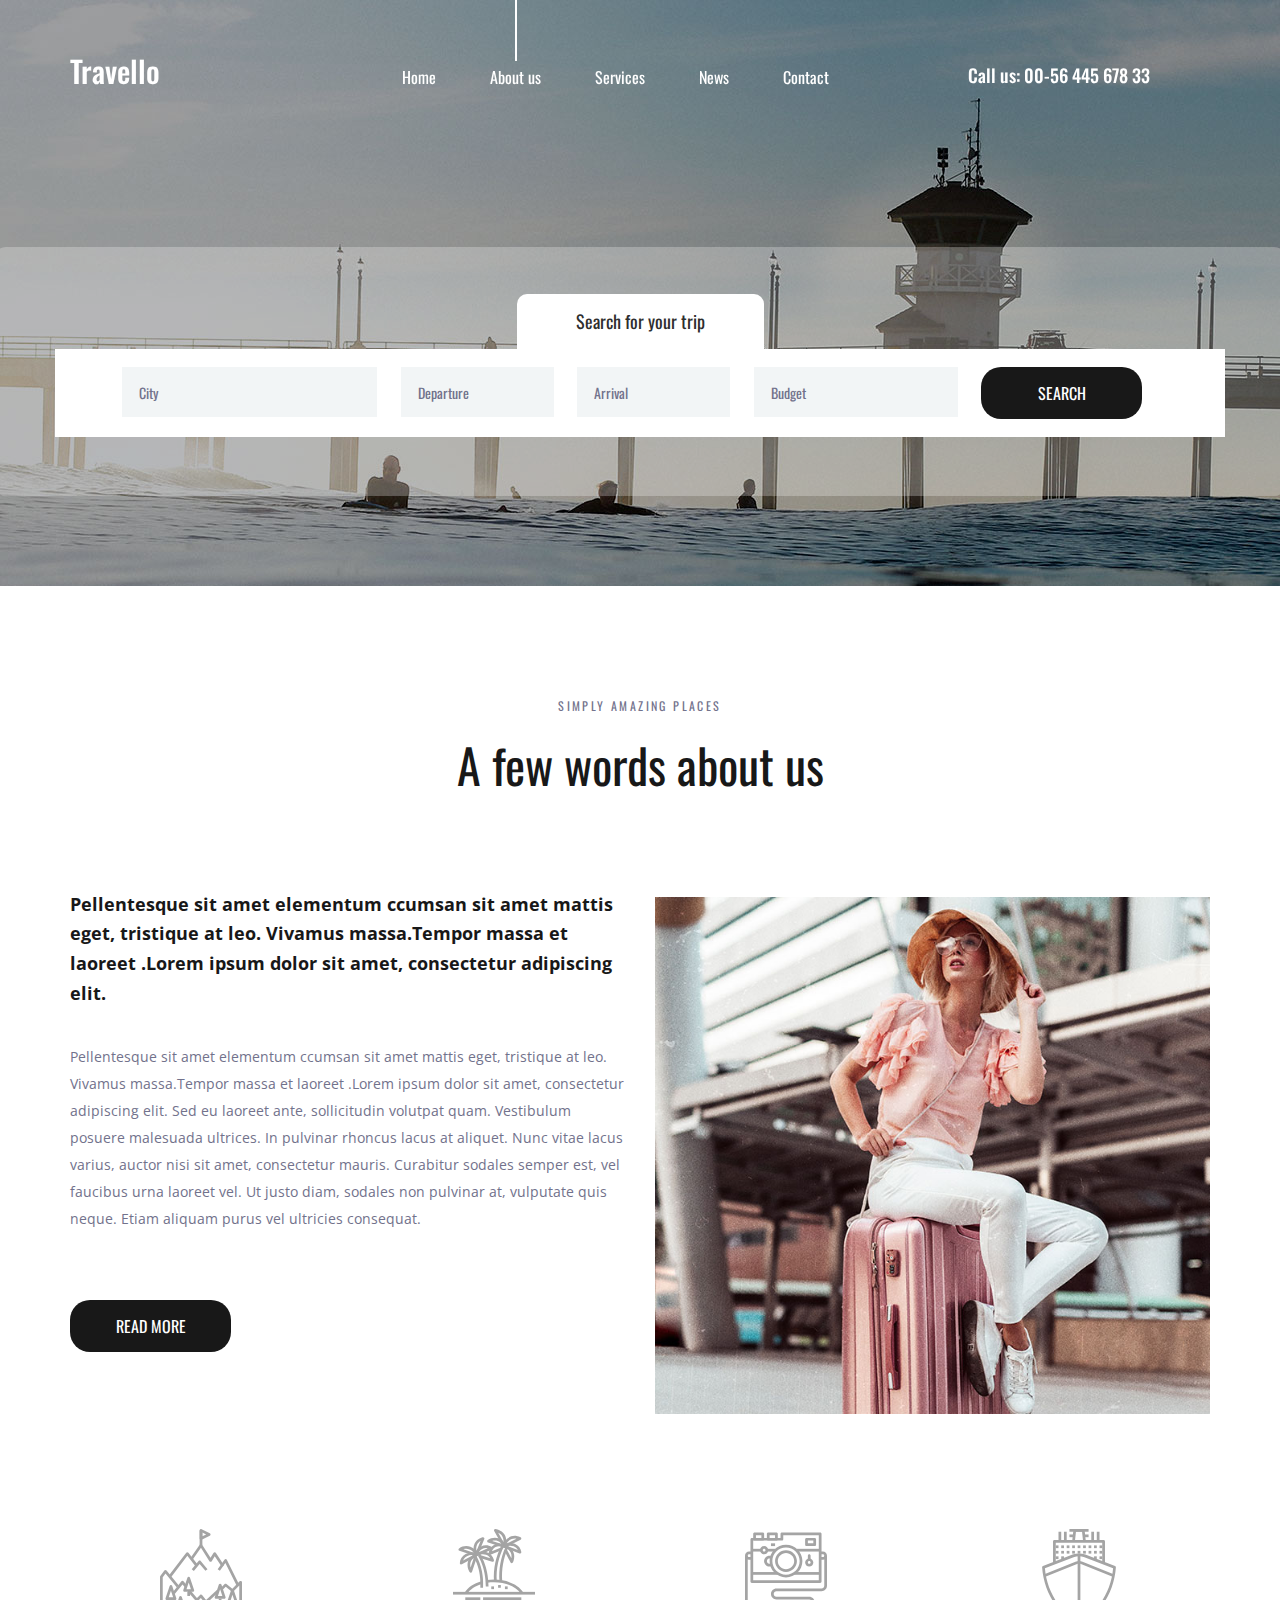
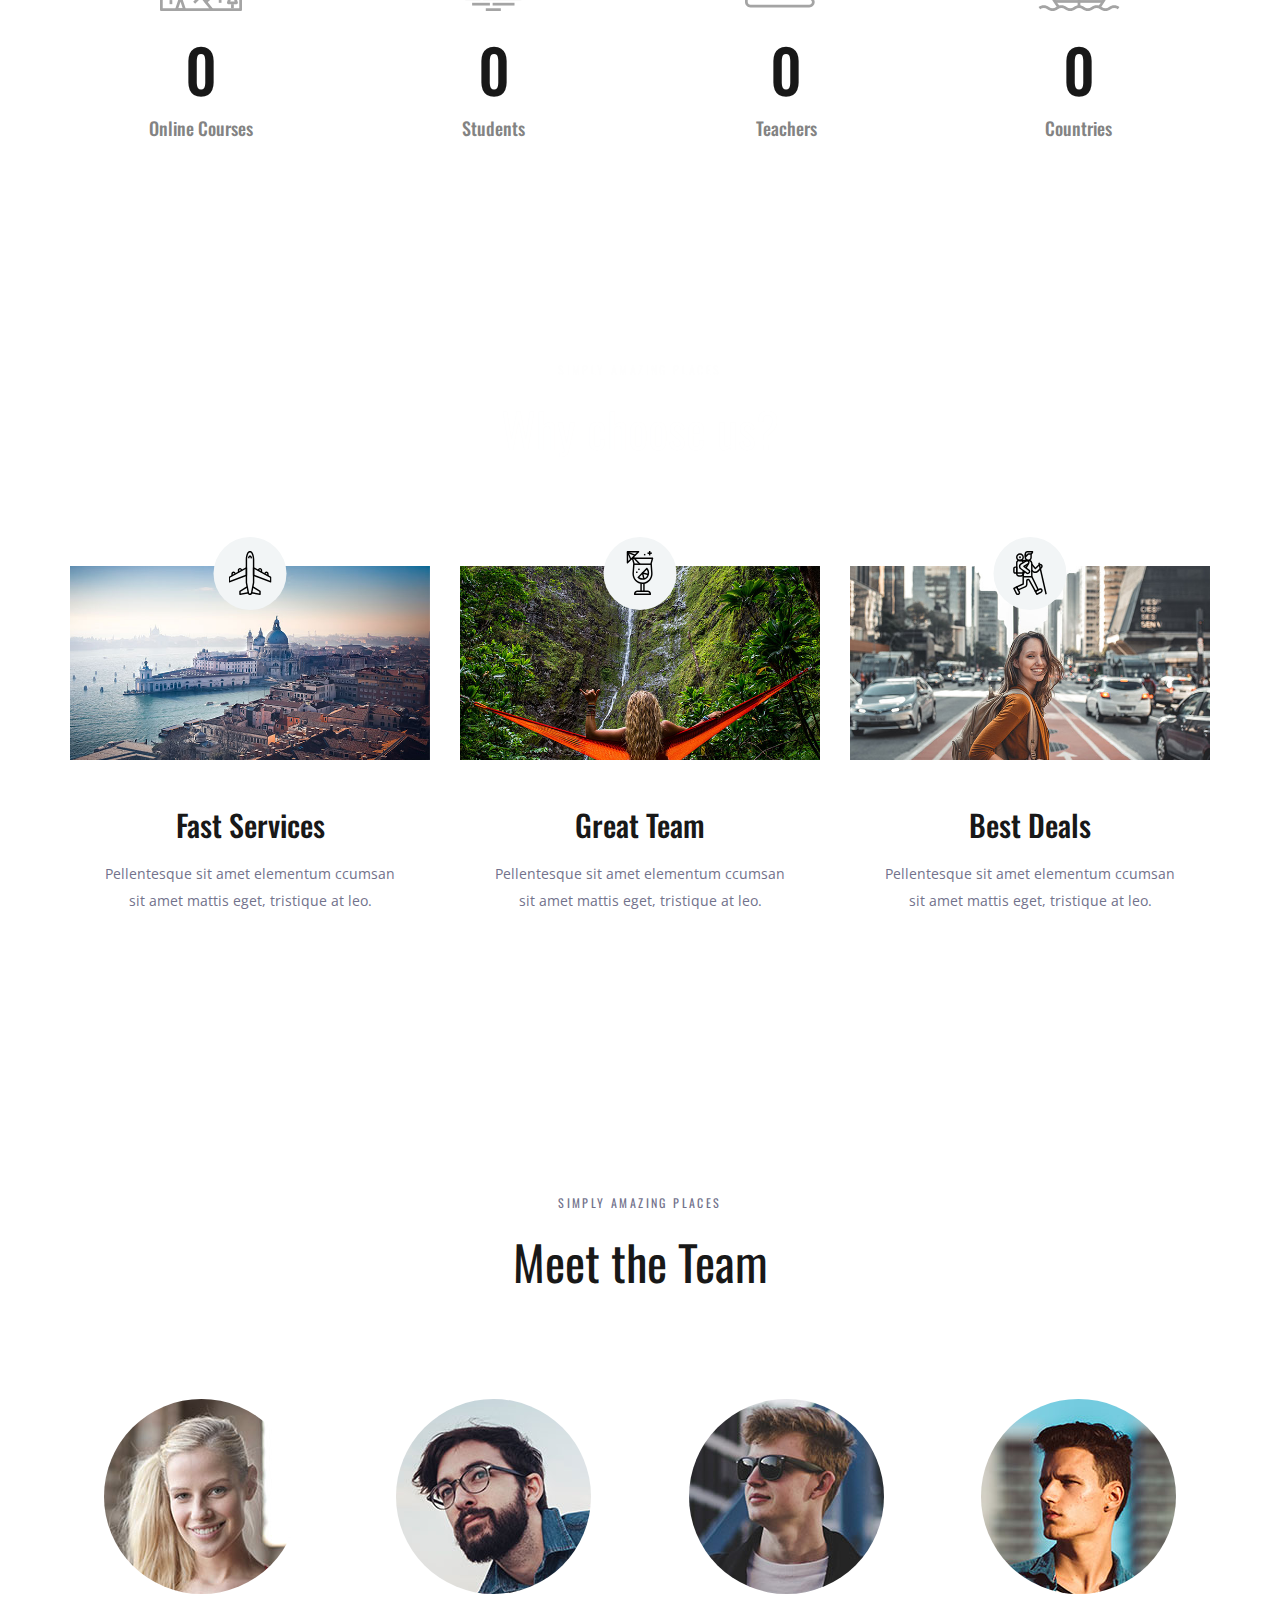
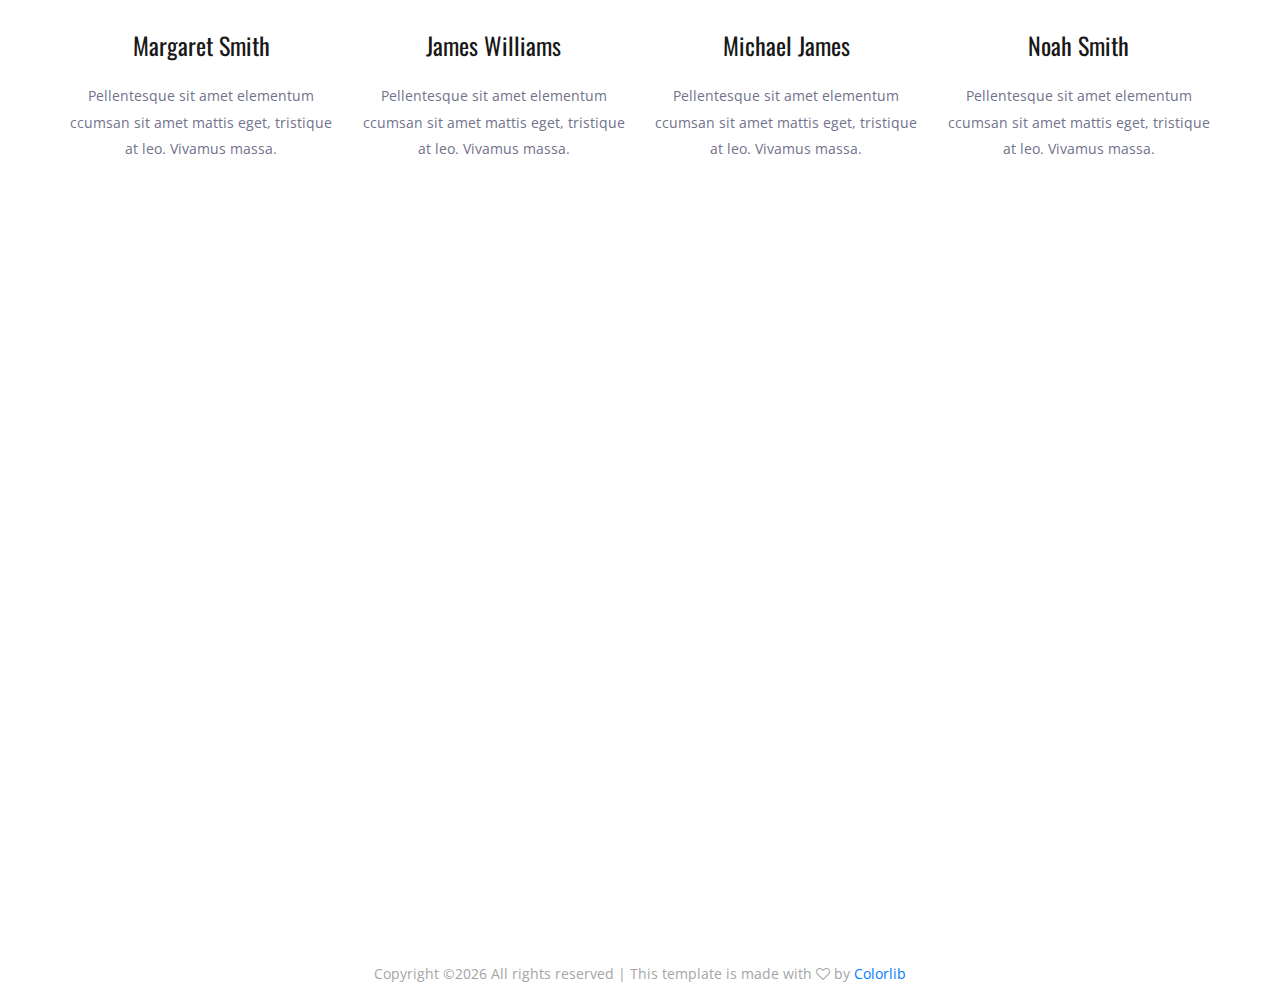
<file: travelproject/static/index.html>
<!DOCTYPE html>
<html lang="en">
<head>
<title>About us</title>
<meta charset="utf-8">
<meta http-equiv="X-UA-Compatible" content="IE=edge">
<meta name="description" content="Travello template project">
<meta name="viewport" content="width=device-width, initial-scale=1">
<link rel="stylesheet" type="text/css" href="styles/bootstrap4/bootstrap.min.css">
<link href="plugins/font-awesome-4.7.0/css/font-awesome.min.css" rel="stylesheet" type="text/css">
<link rel="stylesheet" type="text/css" href="plugins/OwlCarousel2-2.2.1/owl.carousel.css">
<link rel="stylesheet" type="text/css" href="plugins/OwlCarousel2-2.2.1/owl.theme.default.css">
<link rel="stylesheet" type="text/css" href="plugins/OwlCarousel2-2.2.1/animate.css">
<link rel="stylesheet" type="text/css" href="styles/about.css">
<link rel="stylesheet" type="text/css" href="styles/about_responsive.css">
</head>
<body>

<div class="super_container">
	
	<!-- Header -->

	<header class="header">
		<div class="container">
			<div class="row">
				<div class="col">
					<div class="header_content d-flex flex-row align-items-center justify-content-start">
						<div class="header_content_inner d-flex flex-row align-items-end justify-content-start">
							<div class="logo"><a href="index.html">Travello</a></div>
							<nav class="main_nav">
								<ul class="d-flex flex-row align-items-start justify-content-start">
									<li><a href="index.html">Home</a></li>
									<li class="active"><a href="about.html">About us</a></li>
									<li><a href="#">Services</a></li>
									<li><a href="news.html">News</a></li>
									<li><a href="contact.html">Contact</a></li>
								</ul>
							</nav>
							<div class="header_phone ml-auto">Call us: 00-56 445 678 33</div>

							<!-- Hamburger -->

							<div class="hamburger ml-auto">
								<i class="fa fa-bars" aria-hidden="true"></i>
							</div>

						</div>
					</div>
				</div>
			</div>
		</div>
		<div class="header_social d-flex flex-row align-items-center justify-content-start">
			<ul class="d-flex flex-row align-items-start justify-content-start">
				<li><a href="#"><i class="fa fa-pinterest" aria-hidden="true"></i></a></li>
				<li><a href="#"><i class="fa fa-facebook" aria-hidden="true"></i></a></li>
				<li><a href="#"><i class="fa fa-twitter" aria-hidden="true"></i></a></li>
				<li><a href="#"><i class="fa fa-dribbble" aria-hidden="true"></i></a></li>
				<li><a href="#"><i class="fa fa-behance" aria-hidden="true"></i></a></li>
				<li><a href="#"><i class="fa fa-linkedin" aria-hidden="true"></i></a></li>
			</ul>
		</div>
	</header>

	<!-- Menu -->

	<div class="menu">
		<div class="menu_header d-flex flex-row align-items-center justify-content-start">
			<div class="menu_logo"><a href="index.html">Travello</a></div>
			<div class="menu_close_container ml-auto"><div class="menu_close"><div></div><div></div></div></div>
		</div>
		<div class="menu_content">
			<ul>
				<li><a href="inex.html">Home</a></li>
				<li><a href="about.html">About us</a></li>
				<li><a href="#">Services</a></li>
				<li><a href="news.html">News</a></li>
				<li><a href="contact.html">Contact</a></li>
			</ul>
		</div>
		<div class="menu_social">
			<div class="menu_phone ml-auto">Call us: 00-56 445 678 33</div>
			<ul class="d-flex flex-row align-items-start justify-content-start">
				<li><a href="#"><i class="fa fa-pinterest" aria-hidden="true"></i></a></li>
				<li><a href="#"><i class="fa fa-facebook" aria-hidden="true"></i></a></li>
				<li><a href="#"><i class="fa fa-twitter" aria-hidden="true"></i></a></li>
				<li><a href="#"><i class="fa fa-dribbble" aria-hidden="true"></i></a></li>
				<li><a href="#"><i class="fa fa-behance" aria-hidden="true"></i></a></li>
				<li><a href="#"><i class="fa fa-linkedin" aria-hidden="true"></i></a></li>
			</ul>
		</div>
	</div>
	
	<!-- Home -->

	<div class="home">
		<div class="background_image" style="background-image:url(images/about.jpg)"></div>
	</div>

	<!-- Search -->

	<div class="home_search">
		<div class="container">
			<div class="row">
				<div class="col">
					<div class="home_search_container">
						<div class="home_search_title">Search for your trip</div>
						<div class="home_search_content">
							<form action="#" class="home_search_form" id="home_search_form">
								<div class="d-flex flex-lg-row flex-column align-items-start justify-content-lg-between justify-content-start">
									<input type="text" class="search_input search_input_1" placeholder="City" required="required">
									<input type="text" class="search_input search_input_2" placeholder="Departure" required="required">
									<input type="text" class="search_input search_input_3" placeholder="Arrival" required="required">
									<input type="text" class="search_input search_input_4" placeholder="Budget" required="required">
									<button class="home_search_button">search</button>
								</div>
							</form>
						</div>
					</div>
				</div>
			</div>
		</div>
	</div>

	<!-- About -->

	<div class="about">
		<div class="container">
			<div class="row">
				<div class="col text-center">
					<div class="section_subtitle">simply amazing places</div>
					<div class="section_title"><h2>A few words about us</h2></div>
				</div>
			</div>
			<div class="row about_row">
				<div class="col-lg-6">
					<div class="about_content">
						<div class="text_highlight">Pellentesque sit amet elementum ccumsan sit amet mattis eget, tristique at leo. Vivamus massa.Tempor massa et laoreet .Lorem ipsum dolor sit amet, consectetur adipiscing elit.</div>
						<div class="about_text">
							<p>Pellentesque sit amet elementum ccumsan sit amet mattis eget, tristique at leo. Vivamus massa.Tempor massa et laoreet .Lorem ipsum dolor sit amet, consectetur adipiscing elit. Sed eu laoreet ante, sollicitudin volutpat quam. Vestibulum posuere malesuada ultrices. In pulvinar rhoncus lacus at aliquet. Nunc vitae lacus varius, auctor nisi sit amet, consectetur mauris. Curabitur sodales semper est, vel faucibus urna laoreet vel. Ut justo diam, sodales non pulvinar at, vulputate quis neque. Etiam aliquam purus vel ultricies consequat.</p>
						</div>
						<div class="button about_button"><a href="#">read more</a></div>
					</div>
				</div>
				<div class="col-lg-6">
					<div class="about_image"><img src="images/about_1.jpg" alt=""></div>
				</div>
			</div>
		</div>
	</div>

	<!-- Milestones -->

	<div class="milestones">
		<div class="container">
			<div class="row">
				
				<!-- Milestone -->
				<div class="col-lg-3 milestone_col">
					<div class="milestone text-center">
						<div class="milestone_icon"><img src="images/mountain.svg" alt=""></div>
						<div class="milestone_counter" data-end-value="17">0</div>
						<div class="milestone_text">Online Courses</div>
					</div>
				</div>

				<!-- Milestone -->
				<div class="col-lg-3 milestone_col">
					<div class="milestone text-center">
						<div class="milestone_icon"><img src="images/island.svg" alt=""></div>
						<div class="milestone_counter" data-end-value="213">0</div>
						<div class="milestone_text">Students</div>
					</div>
				</div>

				<!-- Milestone -->
				<div class="col-lg-3 milestone_col">
					<div class="milestone text-center">
						<div class="milestone_icon"><img src="images/camera.svg" alt=""></div>
						<div class="milestone_counter" data-end-value="11923">0</div>
						<div class="milestone_text">Teachers</div>
					</div>
				</div>

				<!-- Milestone -->
				<div class="col-lg-3 milestone_col">
					<div class="milestone text-center">
						<div class="milestone_icon"><img src="images/boat.svg" alt=""></div>
						<div class="milestone_counter" data-end-value="15">0</div>
						<div class="milestone_text">Countries</div>
					</div>
				</div>

			</div>
		</div>
	</div>

	<!-- Why Choose Us -->

	<div class="why">
		<div class="parallax_background parallax-window" data-parallax="scroll" data-image-src="images/why.jpg" data-speed="0.8"></div>
		<div class="container">
			<div class="row">
				<div class="col text-center">
					<div class="section_subtitle">simply amazing places</div>
					<div class="section_title"><h2>Why choose us?</h2></div>
				</div>
			</div>
			<div class="row why_row">
				
				<!-- Why item -->
				<div class="col-lg-4 why_col">
					<div class="why_item">
						<div class="why_image">
							<img src="images/why_1.jpg" alt="">
							<div class="why_icon d-flex flex-column align-items-center justify-content-center">
								<img src="images/why_1.svg" alt="">
							</div>
						</div>
						<div class="why_content text-center">
							<div class="why_title">Fast Services</div>
							<div class="why_text">
								<p>Pellentesque sit amet elementum ccumsan sit amet mattis eget, tristique at leo.</p>
							</div>
						</div>
					</div>
				</div>

				<!-- Why item -->
				<div class="col-lg-4 why_col">
					<div class="why_item">
						<div class="why_image">
							<img src="images/why_2.jpg" alt="">
							<div class="why_icon d-flex flex-column align-items-center justify-content-center">
								<img src="images/why_2.svg" alt="">
							</div>
						</div>
						<div class="why_content text-center">
							<div class="why_title">Great Team</div>
							<div class="why_text">
								<p>Pellentesque sit amet elementum ccumsan sit amet mattis eget, tristique at leo.</p>
							</div>
						</div>
					</div>
				</div>

				<!-- Why item -->
				<div class="col-lg-4 why_col">
					<div class="why_item">
						<div class="why_image">
							<img src="images/why_3.jpg" alt="">
							<div class="why_icon d-flex flex-column align-items-center justify-content-center">
								<img src="images/why_3.svg" alt="">
							</div>
						</div>
						<div class="why_content text-center">
							<div class="why_title">Best Deals</div>
							<div class="why_text">
								<p>Pellentesque sit amet elementum ccumsan sit amet mattis eget, tristique at leo.</p>
							</div>
						</div>
					</div>
				</div>

			</div>
		</div>
	</div>

	<!-- Team -->

	<div class="team">
		<div class="container">
			<div class="row">
				<div class="col text-center">
					<div class="section_subtitle">simply amazing places</div>
					<div class="section_title"><h2>Meet the Team</h2></div>
				</div>
			</div>
			<div class="row team_row">
				
				<!-- Team Item -->
				<div class="col-xl-3 col-md-6 team_col">
					<div class="team_item d-flex flex-column align-items-center justify-content-start text-center">
						<div class="team_image"><img src="images/team_1.jpg" alt=""></div>
						<div class="team_content">
							<div class="team_title"><a href="#">Margaret Smith</a></div>
							<div class="team_text">
								<p>Pellentesque sit amet elementum ccumsan sit amet mattis eget, tristique at leo. Vivamus massa.</p>
							</div>
						</div>
					</div>
				</div>

				<!-- Team Item -->
				<div class="col-xl-3 col-md-6 team_col">
					<div class="team_item d-flex flex-column align-items-center justify-content-start text-center">
						<div class="team_image"><img src="images/team_2.jpg" alt=""></div>
						<div class="team_content">
							<div class="team_title"><a href="#">James Williams</a></div>
							<div class="team_text">
								<p>Pellentesque sit amet elementum ccumsan sit amet mattis eget, tristique at leo. Vivamus massa.</p>
							</div>
						</div>
					</div>
				</div>

				<!-- Team Item -->
				<div class="col-xl-3 col-md-6 team_col">
					<div class="team_item d-flex flex-column align-items-center justify-content-start text-center">
						<div class="team_image"><img src="images/team_3.jpg" alt=""></div>
						<div class="team_content">
							<div class="team_title"><a href="#">Michael James</a></div>
							<div class="team_text">
								<p>Pellentesque sit amet elementum ccumsan sit amet mattis eget, tristique at leo. Vivamus massa.</p>
							</div>
						</div>
					</div>
				</div>

				<!-- Team Item -->
				<div class="col-xl-3 col-md-6 team_col">
					<div class="team_item d-flex flex-column align-items-center justify-content-start text-center">
						<div class="team_image"><img src="images/team_4.jpg" alt=""></div>
						<div class="team_content">
							<div class="team_title"><a href="#">Noah Smith</a></div>
							<div class="team_text">
								<p>Pellentesque sit amet elementum ccumsan sit amet mattis eget, tristique at leo. Vivamus massa.</p>
							</div>
						</div>
					</div>
				</div>

			</div>
		</div>
	</div>

	<!-- Footer -->

	<footer class="footer">
		<div class="parallax_background parallax-window" data-parallax="scroll" data-image-src="images/footer_1.jpg" data-speed="0.8"></div>
		<div class="container">
			<div class="row">
				<div class="col">
					<div class="newsletter">
						<div class="newsletter_title_container text-center">
							<div class="newsletter_title">Subscribe to our newsletter to get the latest trends & news</div>
							<div class="newsletter_subtitle">Join our database NOW!</div>
						</div>
						<div class="newsletter_form_container">
							<form action="#" class="newsletter_form d-flex flex-md-row flex-column align-items-start justify-content-between" id="newsletter_form">
								<div class="d-flex flex-md-row flex-column align-items-start justify-content-between">
									<div><input type="text" class="newsletter_input newsletter_input_name" id="newsletter_input_name" placeholder="Name" required="required"><div class="input_border"></div></div>
									<div><input type="email" class="newsletter_input newsletter_input_email" id="newsletter_input_email" placeholder="Your e-mail" required="required"><div class="input_border"></div></div>
								</div>
								<div><button class="newsletter_button">subscribe</button></div>
							</form>
						</div>
					</div>
				</div>
			</div>
			<div class="row footer_contact_row">
				<div class="col-xl-10 offset-xl-1">
					<div class="row">

						<!-- Footer Contact Item -->
						<div class="col-xl-4 footer_contact_col">
							<div class="footer_contact_item d-flex flex-column align-items-center justify-content-start text-center">
								<div class="footer_contact_icon"><img src="images/sign.svg" alt=""></div>
								<div class="footer_contact_title">give us a call</div>
								<div class="footer_contact_list">
									<ul>
										<li>Office Landline: +44 5567 32 664 567</li>
										<li>Mobile: +44 5567 89 3322 332</li>
									</ul>
								</div>
							</div>
						</div>

						<!-- Footer Contact Item -->
						<div class="col-xl-4 footer_contact_col">
							<div class="footer_contact_item d-flex flex-column align-items-center justify-content-start text-center">
								<div class="footer_contact_icon"><img src="images/trekking.svg" alt=""></div>
								<div class="footer_contact_title">come & drop by</div>
								<div class="footer_contact_list">
									<ul style="max-width:190px">
										<li>4124 Barnes Street, Sanford, FL 32771</li>
									</ul>
								</div>
							</div>
						</div>

						<!-- Footer Contact Item -->
						<div class="col-xl-4 footer_contact_col">
							<div class="footer_contact_item d-flex flex-column align-items-center justify-content-start text-center">
								<div class="footer_contact_icon"><img src="images/around.svg" alt=""></div>
								<div class="footer_contact_title">send us a message</div>
								<div class="footer_contact_list">
									<ul>
										<li>youremail@gmail.com</li>
										<li>Office@yourbusinessname.com</li>
									</ul>
								</div>
							</div>
						</div>

					</div>
				</div>
			</div>
		</div>
		<div class="col text-center"><!-- Link back to Colorlib can't be removed. Template is licensed under CC BY 3.0. -->
Copyright &copy;<script>document.write(new Date().getFullYear());</script> All rights reserved | This template is made with <i class="fa fa-heart-o" aria-hidden="true"></i> by <a href="https://colorlib.com" target="_blank">Colorlib</a>
<!-- Link back to Colorlib can't be removed. Template is licensed under CC BY 3.0. --> </div>

	</footer>
</div>

<script src="js/jquery-3.2.1.min.js"></script>
<script src="styles/bootstrap4/popper.js"></script>
<script src="styles/bootstrap4/bootstrap.min.js"></script>
<script src="plugins/greensock/TweenMax.min.js"></script>
<script src="plugins/greensock/TimelineMax.min.js"></script>
<script src="plugins/scrollmagic/ScrollMagic.min.js"></script>
<script src="plugins/greensock/animation.gsap.min.js"></script>
<script src="plugins/greensock/ScrollToPlugin.min.js"></script>
<script src="plugins/OwlCarousel2-2.2.1/owl.carousel.js"></script>
<script src="plugins/easing/easing.js"></script>
<script src="plugins/parallax-js-master/parallax.min.js"></script>
<script src="js/about.js"></script>
</body>
</html>
</file>
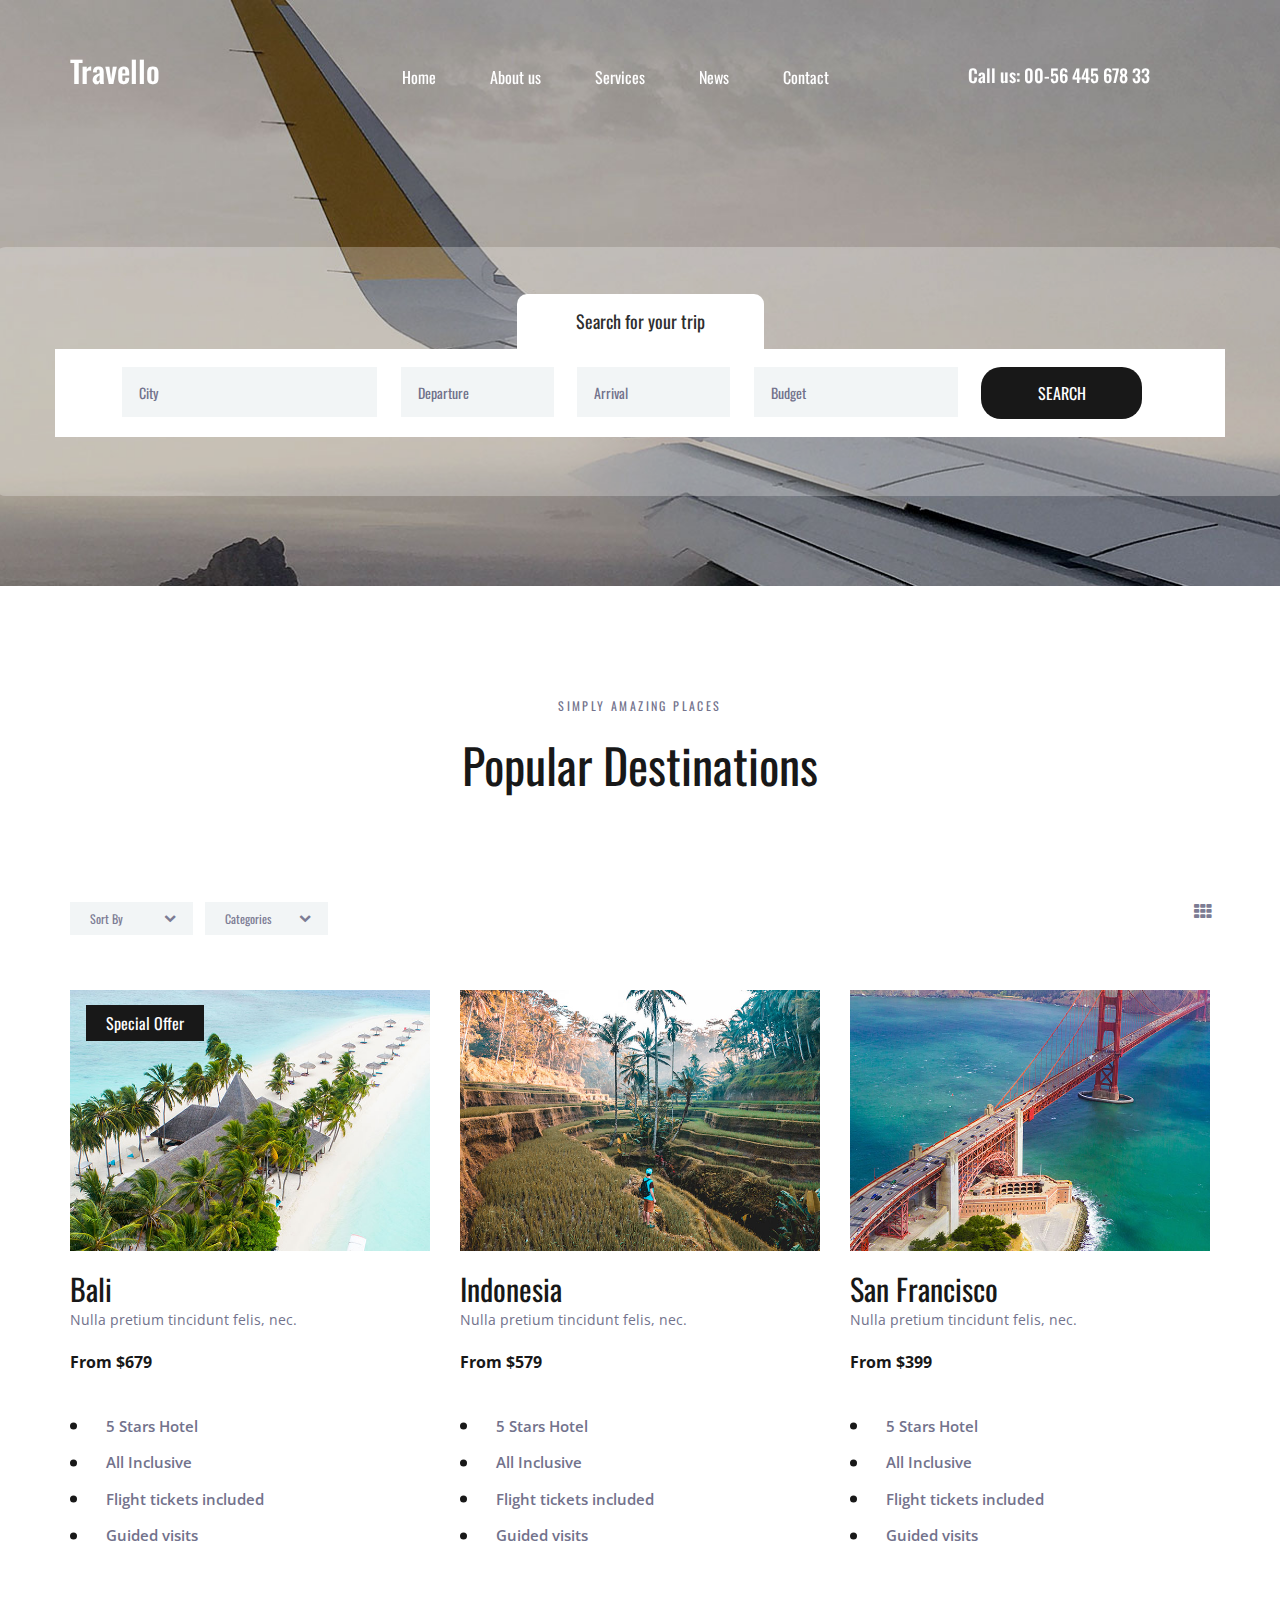
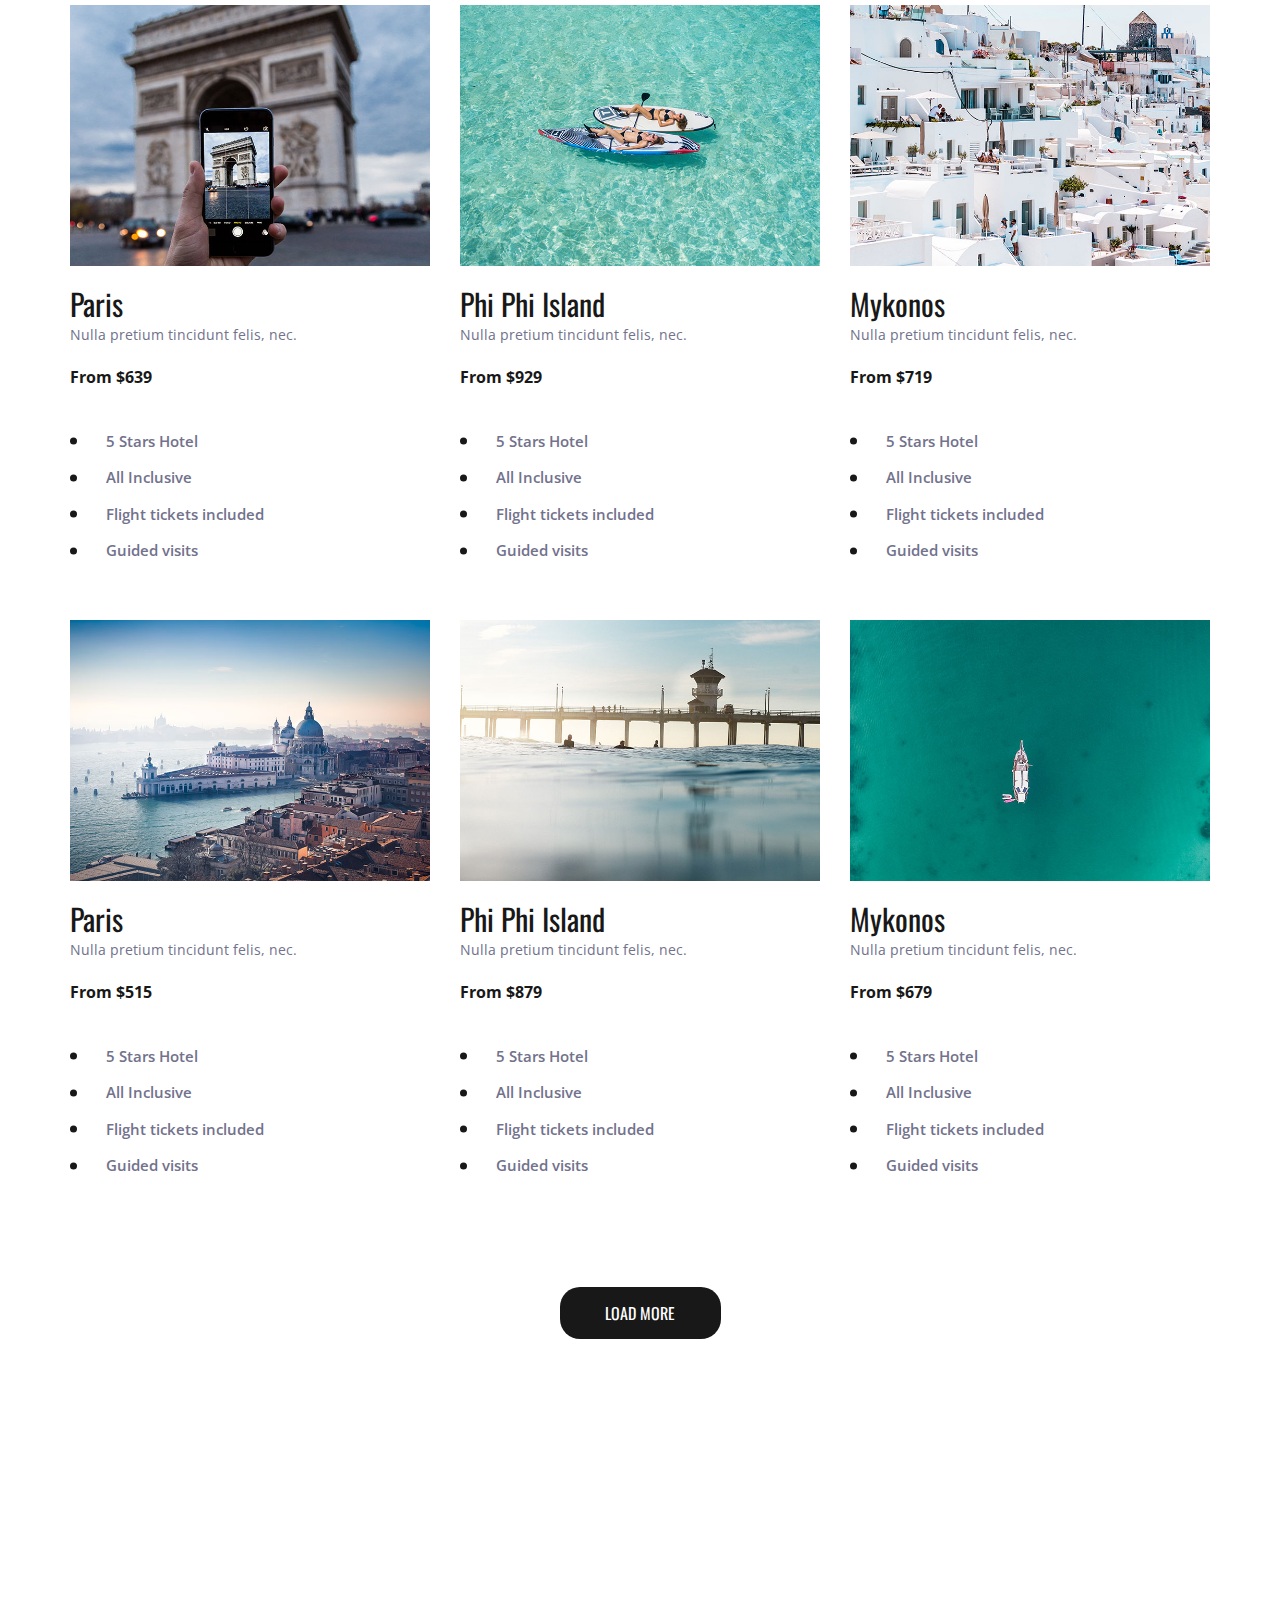
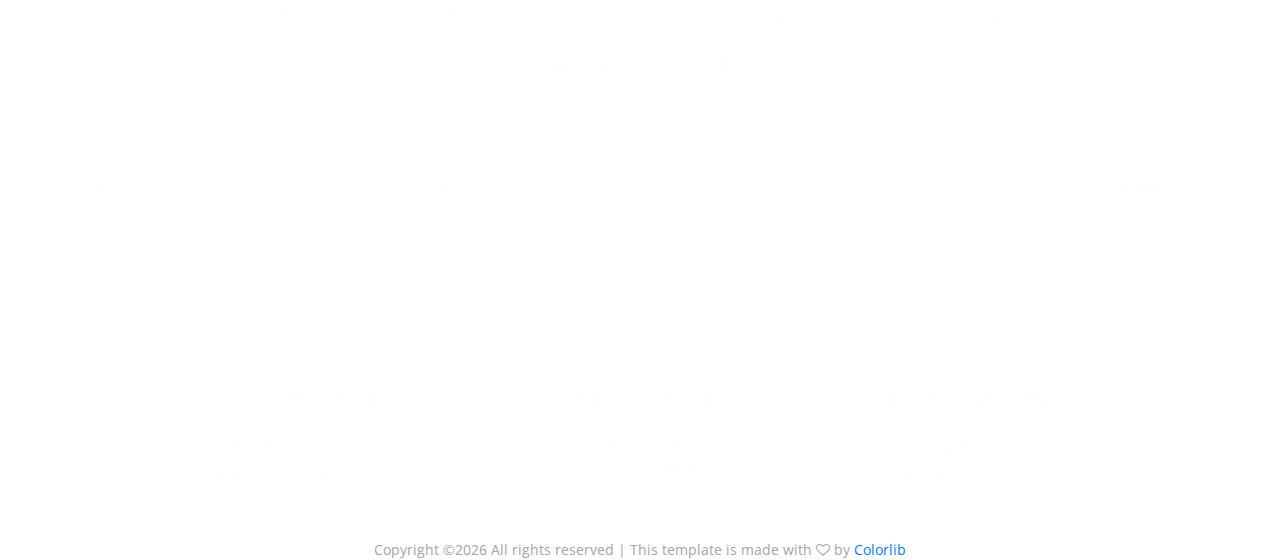
<file: travelproject/static/destinations.html>
<!DOCTYPE html>
<html lang="en">
<head>
<title>Destinations</title>
<meta charset="utf-8">
<meta http-equiv="X-UA-Compatible" content="IE=edge">
<meta name="description" content="Travello template project">
<meta name="viewport" content="width=device-width, initial-scale=1">
<link rel="stylesheet" type="text/css" href="styles/bootstrap4/bootstrap.min.css">
<link href="plugins/font-awesome-4.7.0/css/font-awesome.min.css" rel="stylesheet" type="text/css">
<link rel="stylesheet" type="text/css" href="plugins/OwlCarousel2-2.2.1/owl.carousel.css">
<link rel="stylesheet" type="text/css" href="plugins/OwlCarousel2-2.2.1/owl.theme.default.css">
<link rel="stylesheet" type="text/css" href="plugins/OwlCarousel2-2.2.1/animate.css">
<link rel="stylesheet" type="text/css" href="styles/destinations.css">
<link rel="stylesheet" type="text/css" href="styles/destinations_responsive.css">
</head>
<body>

<div class="super_container">
	
	<!-- Header -->

	<header class="header">
		<div class="container">
			<div class="row">
				<div class="col">
					<div class="header_content d-flex flex-row align-items-center justify-content-start">
						<div class="header_content_inner d-flex flex-row align-items-end justify-content-start">
							<div class="logo"><a href="index.html">Travello</a></div>
							<nav class="main_nav">
								<ul class="d-flex flex-row align-items-start justify-content-start">
									<li><a href="index.html">Home</a></li>
									<li><a href="about.html">About us</a></li>
									<li><a href="#">Services</a></li>
									<li><a href="news.html">News</a></li>
									<li><a href="contact.html">Contact</a></li>
								</ul>
							</nav>
							<div class="header_phone ml-auto">Call us: 00-56 445 678 33</div>

							<!-- Hamburger -->

							<div class="hamburger ml-auto">
								<i class="fa fa-bars" aria-hidden="true"></i>
							</div>

						</div>
					</div>
				</div>
			</div>
		</div>
		<div class="header_social d-flex flex-row align-items-center justify-content-start">
			<ul class="d-flex flex-row align-items-start justify-content-start">
				<li><a href="#"><i class="fa fa-pinterest" aria-hidden="true"></i></a></li>
				<li><a href="#"><i class="fa fa-facebook" aria-hidden="true"></i></a></li>
				<li><a href="#"><i class="fa fa-twitter" aria-hidden="true"></i></a></li>
				<li><a href="#"><i class="fa fa-dribbble" aria-hidden="true"></i></a></li>
				<li><a href="#"><i class="fa fa-behance" aria-hidden="true"></i></a></li>
				<li><a href="#"><i class="fa fa-linkedin" aria-hidden="true"></i></a></li>
			</ul>
		</div>
	</header>

	<!-- Menu -->

	<div class="menu">
		<div class="menu_header d-flex flex-row align-items-center justify-content-start">
			<div class="menu_logo"><a href="index.html">Travello</a></div>
			<div class="menu_close_container ml-auto"><div class="menu_close"><div></div><div></div></div></div>
		</div>
		<div class="menu_content">
			<ul>
				<li><a href="inex.html">Home</a></li>
				<li><a href="about.html">About us</a></li>
				<li><a href="#">Services</a></li>
				<li><a href="news.html">News</a></li>
				<li><a href="contact.html">Contact</a></li>
			</ul>
		</div>
		<div class="menu_social">
			<div class="menu_phone ml-auto">Call us: 00-56 445 678 33</div>
			<ul class="d-flex flex-row align-items-start justify-content-start">
				<li><a href="#"><i class="fa fa-pinterest" aria-hidden="true"></i></a></li>
				<li><a href="#"><i class="fa fa-facebook" aria-hidden="true"></i></a></li>
				<li><a href="#"><i class="fa fa-twitter" aria-hidden="true"></i></a></li>
				<li><a href="#"><i class="fa fa-dribbble" aria-hidden="true"></i></a></li>
				<li><a href="#"><i class="fa fa-behance" aria-hidden="true"></i></a></li>
				<li><a href="#"><i class="fa fa-linkedin" aria-hidden="true"></i></a></li>
			</ul>
		</div>
	</div>
	
	<!-- Home -->

	<div class="home">
		<div class="background_image" style="background-image:url(images/destinations.jpg)"></div>
	</div>

	<!-- Search -->

	<div class="home_search">
		<div class="container">
			<div class="row">
				<div class="col">
					<div class="home_search_container">
						<div class="home_search_title">Search for your trip</div>
						<div class="home_search_content">
							<form action="#" class="home_search_form" id="home_search_form">
								<div class="d-flex flex-lg-row flex-column align-items-start justify-content-lg-between justify-content-start">
									<input type="text" class="search_input search_input_1" placeholder="City" required="required">
									<input type="text" class="search_input search_input_2" placeholder="Departure" required="required">
									<input type="text" class="search_input search_input_3" placeholder="Arrival" required="required">
									<input type="text" class="search_input search_input_4" placeholder="Budget" required="required">
									<button class="home_search_button">search</button>
								</div>
							</form>
						</div>
					</div>
				</div>
			</div>
		</div>
	</div>

	<!-- Destinations -->

	<div class="destinations" id="destinations">
		<div class="container">
			<div class="row">
				<div class="col text-center">
					<div class="section_subtitle">simply amazing places</div>
					<div class="section_title"><h2>Popular Destinations</h2></div>
				</div>
			</div>
			<div class="row destination_sorting_row">
				<div class="col">
					<div class="destination_sorting d-flex flex-row align-items-start justify-content-start">
						<div class="sorting">
							<ul class="item_sorting">
								<li>
									<span class="sorting_text">Sort By</span>
									<i class="fa fa-chevron-down" aria-hidden="true"></i>
									<ul>
										<li class="product_sorting_btn" data-isotope-option='{ "sortBy": "original-order" }'><span>Show All</span></li>
										<li class="product_sorting_btn" data-isotope-option='{ "sortBy": "price" }'><span>Price</span></li>
										<li class="product_sorting_btn" data-isotope-option='{ "sortBy": "name" }'><span>Name</span></li>
									</ul>
								</li>
								<li>
									<span class="sorting_text">Categories</span>
									<i class="fa fa-chevron-down" aria-hidden="true"></i>
									<ul>
										<li class="num_sorting_btn"><span>Category</span></li>
										<li class="num_sorting_btn"><span>Category</span></li>
										<li class="num_sorting_btn"><span>Category</span></li>
									</ul>
								</li>
							</ul>
						</div>
						<div class="sort_box ml-auto"><i class="fa fa-th" aria-hidden="true"></i></div>
					</div>
				</div>
			</div>
			<div class="row destinations_row">
				<div class="col">
					<div class="destinations_container item_grid">

						<!-- Destination -->
						<div class="destination item">
							<div class="destination_image">
								<img src="images/destination_1.jpg" alt="">
								<div class="spec_offer text-center"><a href="#">Special Offer</a></div>
							</div>
							<div class="destination_content">
								<div class="destination_title"><a href="#">Bali</a></div>
								<div class="destination_subtitle"><p>Nulla pretium tincidunt felis, nec.</p></div>
								<div class="destination_price">From $679</div>
								<div class="destination_list">
									<ul>
										<li>5 Stars Hotel</li>
										<li>All Inclusive</li>
										<li>Flight tickets included</li>
										<li>Guided visits</li>
									</ul>
								</div>
							</div>
						</div>

						<!-- Destination -->
						<div class="destination item">
							<div class="destination_image">
								<img src="images/destination_2.jpg" alt="">
							</div>
							<div class="destination_content">
								<div class="destination_title"><a href="#">Indonesia</a></div>
								<div class="destination_subtitle"><p>Nulla pretium tincidunt felis, nec.</p></div>
								<div class="destination_price">From $579</div>
								<div class="destination_list">
									<ul>
										<li>5 Stars Hotel</li>
										<li>All Inclusive</li>
										<li>Flight tickets included</li>
										<li>Guided visits</li>
									</ul>
								</div>
							</div>
						</div>

						<!-- Destination -->
						<div class="destination item">
							<div class="destination_image">
								<img src="images/destination_3.jpg" alt="">
							</div>
							<div class="destination_content">
								<div class="destination_title"><a href="#">San Francisco</a></div>
								<div class="destination_subtitle"><p>Nulla pretium tincidunt felis, nec.</p></div>
								<div class="destination_price">From $399</div>
								<div class="destination_list">
									<ul>
										<li>5 Stars Hotel</li>
										<li>All Inclusive</li>
										<li>Flight tickets included</li>
										<li>Guided visits</li>
									</ul>
								</div>
							</div>
						</div>

						<!-- Destination -->
						<div class="destination item">
							<div class="destination_image">
								<img src="images/destination_4.jpg" alt="">
							</div>
							<div class="destination_content">
								<div class="destination_title"><a href="#">Paris</a></div>
								<div class="destination_subtitle"><p>Nulla pretium tincidunt felis, nec.</p></div>
								<div class="destination_price">From $639</div>
								<div class="destination_list">
									<ul>
										<li>5 Stars Hotel</li>
										<li>All Inclusive</li>
										<li>Flight tickets included</li>
										<li>Guided visits</li>
									</ul>
								</div>
							</div>
						</div>

						<!-- Destination -->
						<div class="destination item">
							<div class="destination_image">
								<img src="images/destination_5.jpg" alt="">
							</div>
							<div class="destination_content">
								<div class="destination_title"><a href="#">Phi Phi Island</a></div>
								<div class="destination_subtitle"><p>Nulla pretium tincidunt felis, nec.</p></div>
								<div class="destination_price">From $929</div>
								<div class="destination_list">
									<ul>
										<li>5 Stars Hotel</li>
										<li>All Inclusive</li>
										<li>Flight tickets included</li>
										<li>Guided visits</li>
									</ul>
								</div>
							</div>
						</div>

						<!-- Destination -->
						<div class="destination item">
							<div class="destination_image">
								<img src="images/destination_6.jpg" alt="">
							</div>
							<div class="destination_content">
								<div class="destination_title"><a href="#">Mykonos</a></div>
								<div class="destination_subtitle"><p>Nulla pretium tincidunt felis, nec.</p></div>
								<div class="destination_price">From $719</div>
								<div class="destination_list">
									<ul>
										<li>5 Stars Hotel</li>
										<li>All Inclusive</li>
										<li>Flight tickets included</li>
										<li>Guided visits</li>
									</ul>
								</div>
							</div>
						</div>

						<!-- Destination -->
						<div class="destination item">
							<div class="destination_image">
								<img src="images/destination_7.jpg" alt="">
							</div>
							<div class="destination_content">
								<div class="destination_title"><a href="#">Paris</a></div>
								<div class="destination_subtitle"><p>Nulla pretium tincidunt felis, nec.</p></div>
								<div class="destination_price">From $515</div>
								<div class="destination_list">
									<ul>
										<li>5 Stars Hotel</li>
										<li>All Inclusive</li>
										<li>Flight tickets included</li>
										<li>Guided visits</li>
									</ul>
								</div>
							</div>
						</div>

						<!-- Destination -->
						<div class="destination item">
							<div class="destination_image">
								<img src="images/destination_8.jpg" alt="">
							</div>
							<div class="destination_content">
								<div class="destination_title"><a href="#">Phi Phi Island</a></div>
								<div class="destination_subtitle"><p>Nulla pretium tincidunt felis, nec.</p></div>
								<div class="destination_price">From $879</div>
								<div class="destination_list">
									<ul>
										<li>5 Stars Hotel</li>
										<li>All Inclusive</li>
										<li>Flight tickets included</li>
										<li>Guided visits</li>
									</ul>
								</div>
							</div>
						</div>

						<!-- Destination -->
						<div class="destination item">
							<div class="destination_image">
								<img src="images/destination_9.jpg" alt="">
							</div>
							<div class="destination_content">
								<div class="destination_title"><a href="#">Mykonos</a></div>
								<div class="destination_subtitle"><p>Nulla pretium tincidunt felis, nec.</p></div>
								<div class="destination_price">From $679</div>
								<div class="destination_list">
									<ul>
										<li>5 Stars Hotel</li>
										<li>All Inclusive</li>
										<li>Flight tickets included</li>
										<li>Guided visits</li>
									</ul>
								</div>
							</div>
						</div>

					</div>
				</div>
			</div>
			<div class="row load_more_row">
				<div class="col">
					<div class="button load_more_button"><a href="#">load more</a></div>
				</div>
			</div>
		</div>
	</div>

	<!-- Footer -->

	<footer class="footer">
		<div class="parallax_background parallax-window" data-parallax="scroll" data-image-src="images/footer_1.jpg" data-speed="0.8"></div>
		<div class="container">
			<div class="row">
				<div class="col">
					<div class="newsletter">
						<div class="newsletter_title_container text-center">
							<div class="newsletter_title">Subscribe to our newsletter to get the latest trends & news</div>
							<div class="newsletter_subtitle">Join our database NOW!</div>
						</div>
						<div class="newsletter_form_container">
							<form action="#" class="newsletter_form d-flex flex-md-row flex-column align-items-start justify-content-between" id="newsletter_form">
								<div class="d-flex flex-md-row flex-column align-items-start justify-content-between">
									<div><input type="text" class="newsletter_input newsletter_input_name" id="newsletter_input_name" placeholder="Name" required="required"><div class="input_border"></div></div>
									<div><input type="email" class="newsletter_input newsletter_input_email" id="newsletter_input_email" placeholder="Your e-mail" required="required"><div class="input_border"></div></div>
								</div>
								<div><button class="newsletter_button">subscribe</button></div>
							</form>
						</div>
					</div>
				</div>
			</div>
			<div class="row footer_contact_row">
				<div class="col-xl-10 offset-xl-1">
					<div class="row">

						<!-- Footer Contact Item -->
						<div class="col-xl-4 footer_contact_col">
							<div class="footer_contact_item d-flex flex-column align-items-center justify-content-start text-center">
								<div class="footer_contact_icon"><img src="images/sign.svg" alt=""></div>
								<div class="footer_contact_title">give us a call</div>
								<div class="footer_contact_list">
									<ul>
										<li>Office Landline: +44 5567 32 664 567</li>
										<li>Mobile: +44 5567 89 3322 332</li>
									</ul>
								</div>
							</div>
						</div>

						<!-- Footer Contact Item -->
						<div class="col-xl-4 footer_contact_col">
							<div class="footer_contact_item d-flex flex-column align-items-center justify-content-start text-center">
								<div class="footer_contact_icon"><img src="images/trekking.svg" alt=""></div>
								<div class="footer_contact_title">come & drop by</div>
								<div class="footer_contact_list">
									<ul style="max-width:190px">
										<li>4124 Barnes Street, Sanford, FL 32771</li>
									</ul>
								</div>
							</div>
						</div>

						<!-- Footer Contact Item -->
						<div class="col-xl-4 footer_contact_col">
							<div class="footer_contact_item d-flex flex-column align-items-center justify-content-start text-center">
								<div class="footer_contact_icon"><img src="images/around.svg" alt=""></div>
								<div class="footer_contact_title">send us a message</div>
								<div class="footer_contact_list">
									<ul>
										<li>youremail@gmail.com</li>
										<li>Office@yourbusinessname.com</li>
									</ul>
								</div>
							</div>
						</div>

					</div>
				</div>
			</div>
		</div>
		<div class="col text-center"><!-- Link back to Colorlib can't be removed. Template is licensed under CC BY 3.0. -->
Copyright &copy;<script>document.write(new Date().getFullYear());</script> All rights reserved | This template is made with <i class="fa fa-heart-o" aria-hidden="true"></i> by <a href="https://colorlib.com" target="_blank">Colorlib</a>
<!-- Link back to Colorlib can't be removed. Template is licensed under CC BY 3.0. --> </div>
	</footer>
</div>

<script src="js/jquery-3.2.1.min.js"></script>
<script src="styles/bootstrap4/popper.js"></script>
<script src="styles/bootstrap4/bootstrap.min.js"></script>
<script src="plugins/OwlCarousel2-2.2.1/owl.carousel.js"></script>
<script src="plugins/easing/easing.js"></script>
<script src="plugins/Isotope/isotope.pkgd.min.js"></script>
<script src="plugins/parallax-js-master/parallax.min.js"></script>
<script src="js/destinations.js"></script>
</body>
</html>
</file>
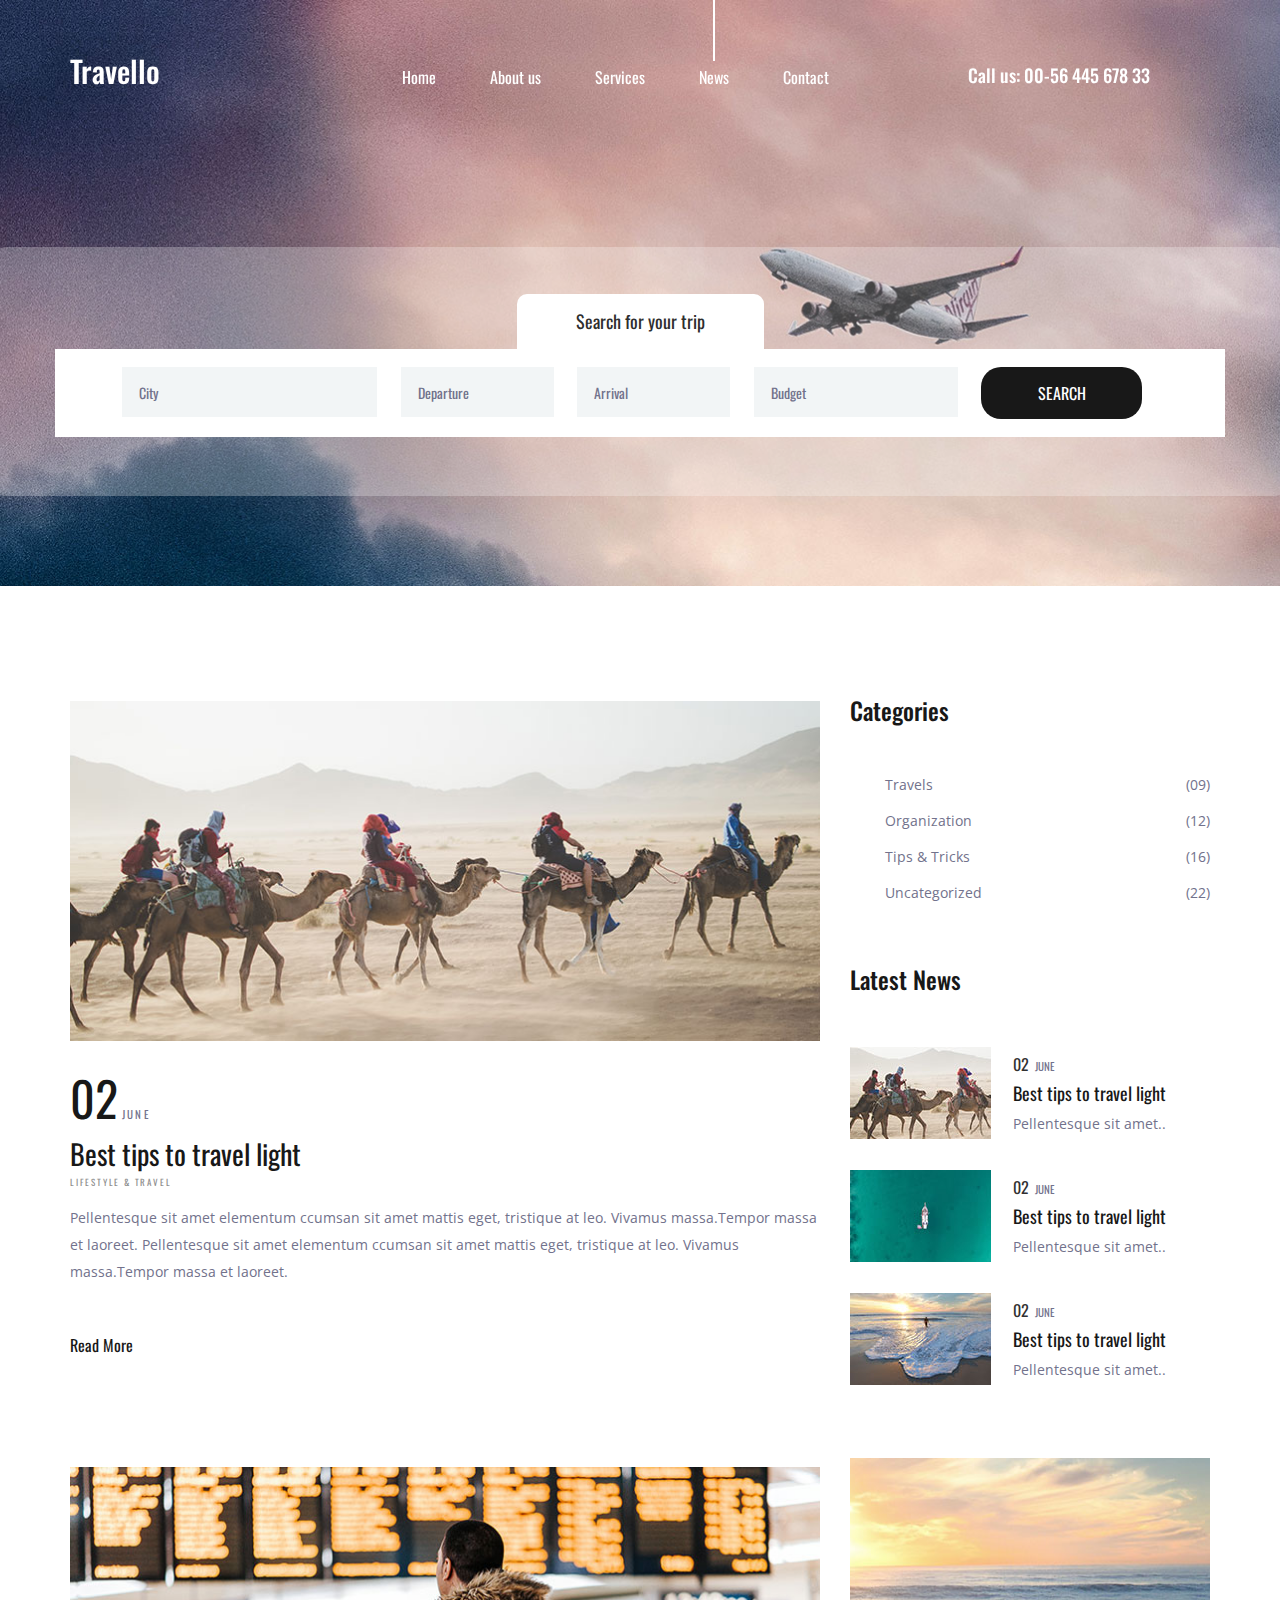
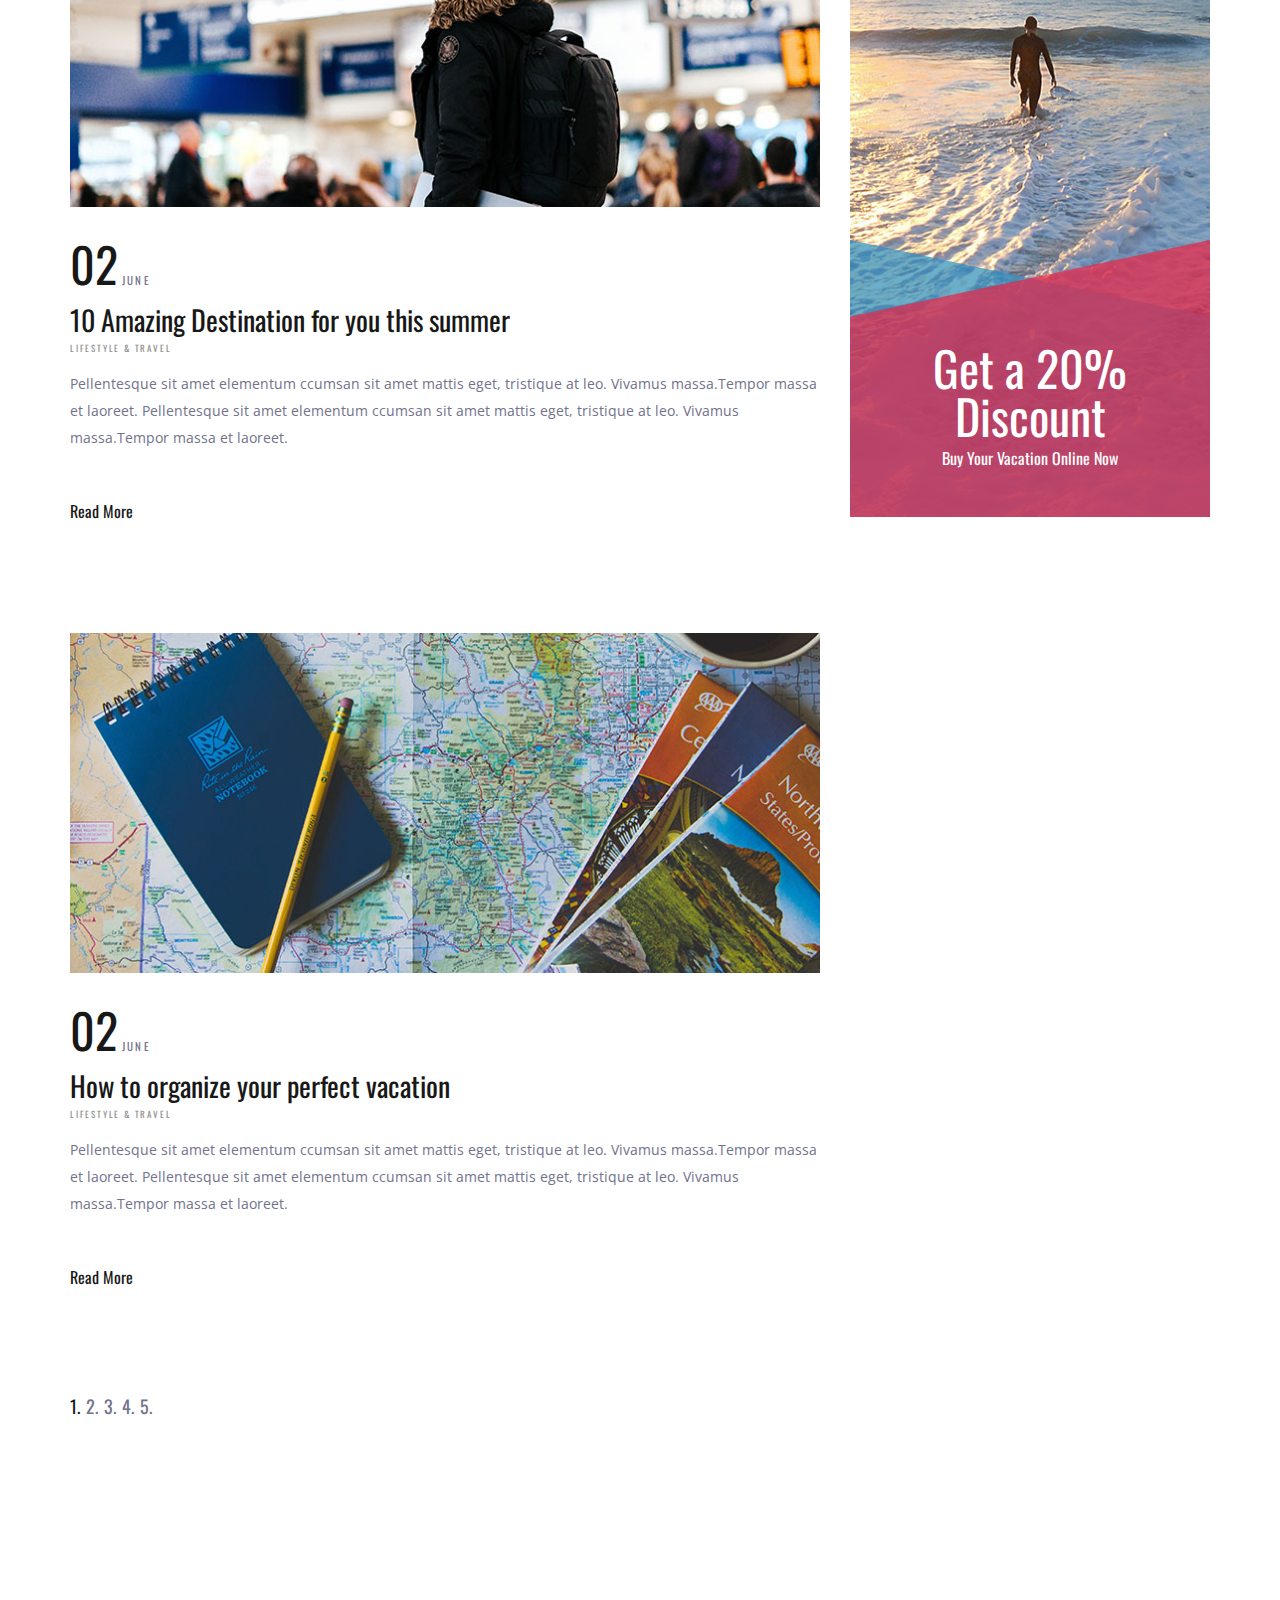
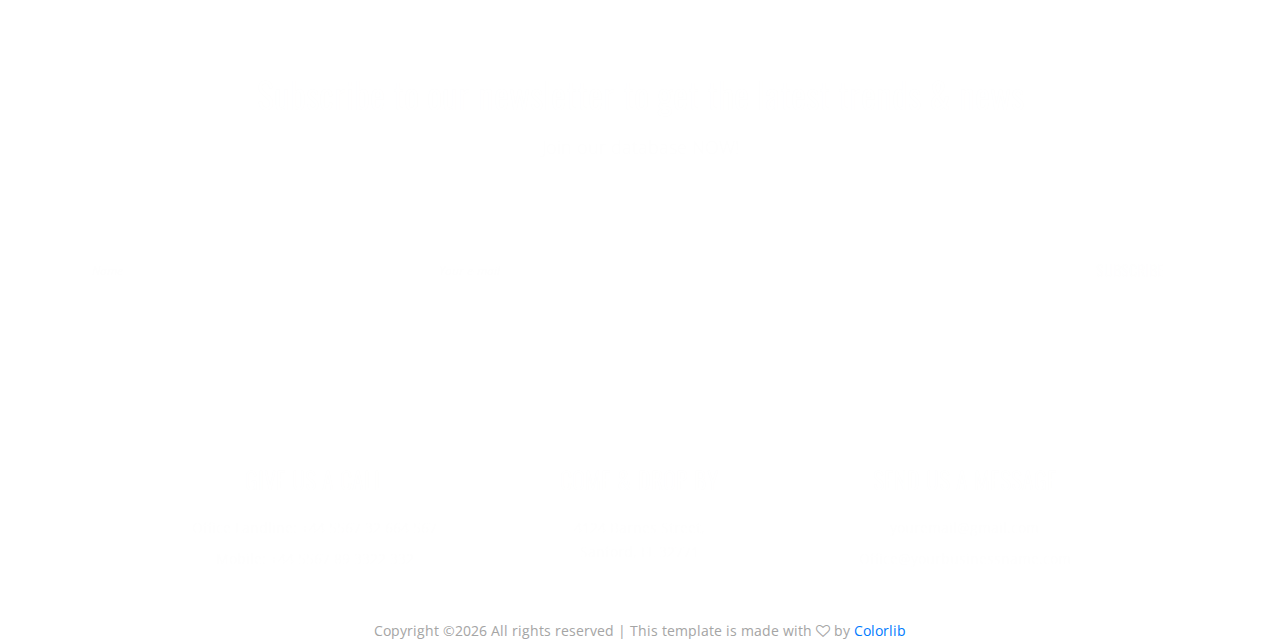
<file: travelproject/static/news.html>
<!DOCTYPE html>
<html lang="en">
<head>
<title>News</title>
<meta charset="utf-8">
<meta http-equiv="X-UA-Compatible" content="IE=edge">
<meta name="description" content="Travello template project">
<meta name="viewport" content="width=device-width, initial-scale=1">
<link rel="stylesheet" type="text/css" href="styles/bootstrap4/bootstrap.min.css">
<link href="plugins/font-awesome-4.7.0/css/font-awesome.min.css" rel="stylesheet" type="text/css">
<link rel="stylesheet" type="text/css" href="plugins/OwlCarousel2-2.2.1/owl.carousel.css">
<link rel="stylesheet" type="text/css" href="plugins/OwlCarousel2-2.2.1/owl.theme.default.css">
<link rel="stylesheet" type="text/css" href="plugins/OwlCarousel2-2.2.1/animate.css">
<link rel="stylesheet" type="text/css" href="styles/news.css">
<link rel="stylesheet" type="text/css" href="styles/news_responsive.css">
</head>
<body>

<div class="super_container">
	
	<!-- Header -->

	<header class="header">
		<div class="container">
			<div class="row">
				<div class="col">
					<div class="header_content d-flex flex-row align-items-center justify-content-start">
						<div class="header_content_inner d-flex flex-row align-items-end justify-content-start">
							<div class="logo"><a href="index.html">Travello</a></div>
							<nav class="main_nav">
								<ul class="d-flex flex-row align-items-start justify-content-start">
									<li><a href="index.html">Home</a></li>
									<li><a href="about.html">About us</a></li>
									<li><a href="#">Services</a></li>
									<li class="active"><a href="news.html">News</a></li>
									<li><a href="contact.html">Contact</a></li>
								</ul>
							</nav>
							<div class="header_phone ml-auto">Call us: 00-56 445 678 33</div>

							<!-- Hamburger -->

							<div class="hamburger ml-auto">
								<i class="fa fa-bars" aria-hidden="true"></i>
							</div>

						</div>
					</div>
				</div>
			</div>
		</div>
		<div class="header_social d-flex flex-row align-items-center justify-content-start">
			<ul class="d-flex flex-row align-items-start justify-content-start">
				<li><a href="#"><i class="fa fa-pinterest" aria-hidden="true"></i></a></li>
				<li><a href="#"><i class="fa fa-facebook" aria-hidden="true"></i></a></li>
				<li><a href="#"><i class="fa fa-twitter" aria-hidden="true"></i></a></li>
				<li><a href="#"><i class="fa fa-dribbble" aria-hidden="true"></i></a></li>
				<li><a href="#"><i class="fa fa-behance" aria-hidden="true"></i></a></li>
				<li><a href="#"><i class="fa fa-linkedin" aria-hidden="true"></i></a></li>
			</ul>
		</div>
	</header>

	<!-- Menu -->

	<div class="menu">
		<div class="menu_header d-flex flex-row align-items-center justify-content-start">
			<div class="menu_logo"><a href="index.html">Travello</a></div>
			<div class="menu_close_container ml-auto"><div class="menu_close"><div></div><div></div></div></div>
		</div>
		<div class="menu_content">
			<ul>
				<li><a href="inex.html">Home</a></li>
				<li><a href="about.html">About us</a></li>
				<li><a href="#">Services</a></li>
				<li><a href="news.html">News</a></li>
				<li><a href="contact.html">Contact</a></li>
			</ul>
		</div>
		<div class="menu_social">
			<div class="menu_phone ml-auto">Call us: 00-56 445 678 33</div>
			<ul class="d-flex flex-row align-items-start justify-content-start">
				<li><a href="#"><i class="fa fa-pinterest" aria-hidden="true"></i></a></li>
				<li><a href="#"><i class="fa fa-facebook" aria-hidden="true"></i></a></li>
				<li><a href="#"><i class="fa fa-twitter" aria-hidden="true"></i></a></li>
				<li><a href="#"><i class="fa fa-dribbble" aria-hidden="true"></i></a></li>
				<li><a href="#"><i class="fa fa-behance" aria-hidden="true"></i></a></li>
				<li><a href="#"><i class="fa fa-linkedin" aria-hidden="true"></i></a></li>
			</ul>
		</div>
	</div>
	
	<!-- Home -->

	<div class="home">
		<div class="background_image" style="background-image:url(images/news.jpg)"></div>
	</div>

	<!-- Search -->

	<div class="home_search">
		<div class="container">
			<div class="row">
				<div class="col">
					<div class="home_search_container">
						<div class="home_search_title">Search for your trip</div>
						<div class="home_search_content">
							<form action="#" class="home_search_form" id="home_search_form">
								<div class="d-flex flex-lg-row flex-column align-items-start justify-content-lg-between justify-content-start">
									<input type="text" class="search_input search_input_1" placeholder="City" required="required">
									<input type="text" class="search_input search_input_2" placeholder="Departure" required="required">
									<input type="text" class="search_input search_input_3" placeholder="Arrival" required="required">
									<input type="text" class="search_input search_input_4" placeholder="Budget" required="required">
									<button class="home_search_button">search</button>
								</div>
							</form>
						</div>
					</div>
				</div>
			</div>
		</div>
	</div>

	<!-- News -->

	<div class="news">
		<div class="container">
			<div class="row">

				<!-- News Container -->
				<div class="col-lg-8">
					<div class="news_container">
						
						<!-- News Post -->
						<div class="news_post">
							<div class="news_post_image"><img src="images/news_4.jpg" alt=""></div>
							<div class="news_post_content">
								<div class="news_post_date d-flex flex-row align-items-end justify-content-start">
									<div>02</div>
									<div>june</div>
								</div>
								<div class="news_post_title"><a href="#">Best tips to travel light</a></div>
								<div class="news_post_category">
									<ul>
										<li><a href="#">lifestyle & travel</a></li>
									</ul>
								</div>
								<div class="news_post_text">
									<p>Pellentesque sit amet elementum ccumsan sit amet mattis eget, tristique at leo. Vivamus massa.Tempor massa et laoreet. Pellentesque sit amet elementum ccumsan sit amet mattis eget, tristique at leo. Vivamus massa.Tempor massa et laoreet.</p>
								</div>
								<div class="news_post_link"><a href="#">Read More</a></div>
							</div>
						</div>

						<!-- News Post -->
						<div class="news_post">
							<div class="news_post_image"><img src="images/news_5.jpg" alt=""></div>
							<div class="news_post_content">
								<div class="news_post_date d-flex flex-row align-items-end justify-content-start">
									<div>02</div>
									<div>june</div>
								</div>
								<div class="news_post_title"><a href="#">10 Amazing Destination for you this summer</a></div>
								<div class="news_post_category">
									<ul>
										<li><a href="#">lifestyle & travel</a></li>
									</ul>
								</div>
								<div class="news_post_text">
									<p>Pellentesque sit amet elementum ccumsan sit amet mattis eget, tristique at leo. Vivamus massa.Tempor massa et laoreet. Pellentesque sit amet elementum ccumsan sit amet mattis eget, tristique at leo. Vivamus massa.Tempor massa et laoreet.</p>
								</div>
								<div class="news_post_link"><a href="#">Read More</a></div>
							</div>
						</div>

						<!-- News Post -->
						<div class="news_post">
							<div class="news_post_image"><img src="images/news_6.jpg" alt=""></div>
							<div class="news_post_content">
								<div class="news_post_date d-flex flex-row align-items-end justify-content-start">
									<div>02</div>
									<div>june</div>
								</div>
								<div class="news_post_title"><a href="#">How to organize your perfect vacation</a></div>
								<div class="news_post_category">
									<ul>
										<li><a href="#">lifestyle & travel</a></li>
									</ul>
								</div>
								<div class="news_post_text">
									<p>Pellentesque sit amet elementum ccumsan sit amet mattis eget, tristique at leo. Vivamus massa.Tempor massa et laoreet. Pellentesque sit amet elementum ccumsan sit amet mattis eget, tristique at leo. Vivamus massa.Tempor massa et laoreet.</p>
								</div>
								<div class="news_post_link"><a href="#">Read More</a></div>
							</div>
						</div>

					</div>

					<!-- Pagination -->
					<div class="pagination">
						<ul class="d-flex flex-row align-items-start justify-content-start">
							<li class="active"><a href="#">1.</a></li>
							<li><a href="#">2.</a></li>
							<li><a href="#">3.</a></li>
							<li><a href="#">4.</a></li>
							<li><a href="#">5.</a></li>
						</ul>
					</div>
				</div>

				<!-- News Sidebar -->
				<div class="col-lg-4">
					<div class="news_sidebar">

						<!-- Categories -->
						<div class="categories">
							<div class="sidebar_title">Categories</div>
							<div class="sidebar_list">
								<ul>
									<li><a href="#"><div class="d-flex flex-row align-items-start justify-content-start">Travels<span class="ml-auto">(09)</span></div></a></li>
									<li><a href="#"><div class="d-flex flex-row align-items-start justify-content-start">Organization<span class="ml-auto">(12)</span></div></a></li>
									<li><a href="#"><div class="d-flex flex-row align-items-start justify-content-start">Tips & Tricks<span class="ml-auto">(16)</span></div></a></li>
									<li><a href="#"><div class="d-flex flex-row align-items-start justify-content-start">Uncategorized<span class="ml-auto">(22)</span></div></a></li>
								</ul>
							</div>
						</div>

						<!-- Latest News -->
						<div class="latest">
							<div class="sidebar_title">Latest News</div>
							<div class="latest_container">
								
								<!-- Latest Post -->
								<div class="latest_post d-flex flex-row align-items-start justify-content-start">
									<div class="latest_post_image"><img src="images/latest_1.jpg" alt=""></div>
									<div class="latest_post_content">
										<div class="latest_post_date d-flex flex-row align-items-end justify-content-start">
											<div class="latest_post_day">02</div>
											<div class="latest_post_month">june</div>
										</div>
										<div class="latest_post_title"><a href="#">Best tips to travel light</a></div>
										<div class="latest_post_text"><p>Pellentesque sit amet..</p></div>
									</div>
								</div>

								<!-- Latest Post -->
								<div class="latest_post d-flex flex-row align-items-start justify-content-start">
									<div class="latest_post_image"><img src="images/latest_2.jpg" alt=""></div>
									<div class="latest_post_content">
										<div class="latest_post_date d-flex flex-row align-items-end justify-content-start">
											<div class="latest_post_day">02</div>
											<div class="latest_post_month">june</div>
										</div>
										<div class="latest_post_title"><a href="#">Best tips to travel light</a></div>
										<div class="latest_post_text"><p>Pellentesque sit amet..</p></div>
									</div>
								</div>

								<!-- Latest Post -->
								<div class="latest_post d-flex flex-row align-items-start justify-content-start">
									<div class="latest_post_image"><img src="images/latest_3.jpg" alt=""></div>
									<div class="latest_post_content">
										<div class="latest_post_date d-flex flex-row align-items-end justify-content-start">
											<div class="latest_post_day">02</div>
											<div class="latest_post_month">june</div>
										</div>
										<div class="latest_post_title"><a href="#">Best tips to travel light</a></div>
										<div class="latest_post_text"><p>Pellentesque sit amet..</p></div>
									</div>
								</div>

							</div>
						</div>

						<div class="travello">
							<div class="background_image" style="background-image:url(images/travello.jpg)"></div>
							<div class="travello_content">
								<div class="travello_content_inner">
									<div></div>
									<div></div>
								</div>
							</div>
							<div class="travello_container">
								<a href="#">
									<div class="d-flex flex-column align-items-center justify-content-end">
										<span class="travello_title">Get a 20% Discount</span>
										<span class="travello_subtitle">Buy Your Vacation Online Now</span>
									</div>
								</a>
							</div>
						</div>
						
					</div>
				</div>
			</div>
		</div>
	</div>

	<!-- Footer -->

	<footer class="footer">
		<div class="parallax_background parallax-window" data-parallax="scroll" data-image-src="images/footer_1.jpg" data-speed="0.8"></div>
		<div class="container">
			<div class="row">
				<div class="col">
					<div class="newsletter">
						<div class="newsletter_title_container text-center">
							<div class="newsletter_title">Subscribe to our newsletter to get the latest trends & news</div>
							<div class="newsletter_subtitle">Join our database NOW!</div>
						</div>
						<div class="newsletter_form_container">
							<form action="#" class="newsletter_form d-flex flex-md-row flex-column align-items-start justify-content-between" id="newsletter_form">
								<div class="d-flex flex-md-row flex-column align-items-start justify-content-between">
									<div><input type="text" class="newsletter_input newsletter_input_name" id="newsletter_input_name" placeholder="Name" required="required"><div class="input_border"></div></div>
									<div><input type="email" class="newsletter_input newsletter_input_email" id="newsletter_input_email" placeholder="Your e-mail" required="required"><div class="input_border"></div></div>
								</div>
								<div><button class="newsletter_button">subscribe</button></div>
							</form>
						</div>
					</div>
				</div>
			</div>
			<div class="row footer_contact_row">
				<div class="col-xl-10 offset-xl-1">
					<div class="row">

						<!-- Footer Contact Item -->
						<div class="col-xl-4 footer_contact_col">
							<div class="footer_contact_item d-flex flex-column align-items-center justify-content-start text-center">
								<div class="footer_contact_icon"><img src="images/sign.svg" alt=""></div>
								<div class="footer_contact_title">give us a call</div>
								<div class="footer_contact_list">
									<ul>
										<li>Office Landline: +44 5567 32 664 567</li>
										<li>Mobile: +44 5567 89 3322 332</li>
									</ul>
								</div>
							</div>
						</div>

						<!-- Footer Contact Item -->
						<div class="col-xl-4 footer_contact_col">
							<div class="footer_contact_item d-flex flex-column align-items-center justify-content-start text-center">
								<div class="footer_contact_icon"><img src="images/trekking.svg" alt=""></div>
								<div class="footer_contact_title">come & drop by</div>
								<div class="footer_contact_list">
									<ul style="max-width:190px">
										<li>4124 Barnes Street, Sanford, FL 32771</li>
									</ul>
								</div>
							</div>
						</div>

						<!-- Footer Contact Item -->
						<div class="col-xl-4 footer_contact_col">
							<div class="footer_contact_item d-flex flex-column align-items-center justify-content-start text-center">
								<div class="footer_contact_icon"><img src="images/around.svg" alt=""></div>
								<div class="footer_contact_title">send us a message</div>
								<div class="footer_contact_list">
									<ul>
										<li>youremail@gmail.com</li>
										<li>Office@yourbusinessname.com</li>
									</ul>
								</div>
							</div>
						</div>

					</div>
				</div>
			</div>
		</div>
		<div class="col text-center"><!-- Link back to Colorlib can't be removed. Template is licensed under CC BY 3.0. -->
Copyright &copy;<script>document.write(new Date().getFullYear());</script> All rights reserved | This template is made with <i class="fa fa-heart-o" aria-hidden="true"></i> by <a href="https://colorlib.com" target="_blank">Colorlib</a>
<!-- Link back to Colorlib can't be removed. Template is licensed under CC BY 3.0. --> </div>
	</footer>
</div>

<script src="js/jquery-3.2.1.min.js"></script>
<script src="styles/bootstrap4/popper.js"></script>
<script src="styles/bootstrap4/bootstrap.min.js"></script>
<script src="plugins/OwlCarousel2-2.2.1/owl.carousel.js"></script>
<script src="plugins/easing/easing.js"></script>
<script src="plugins/parallax-js-master/parallax.min.js"></script>
<script src="js/news.js"></script>
</body>
</html>
</file>
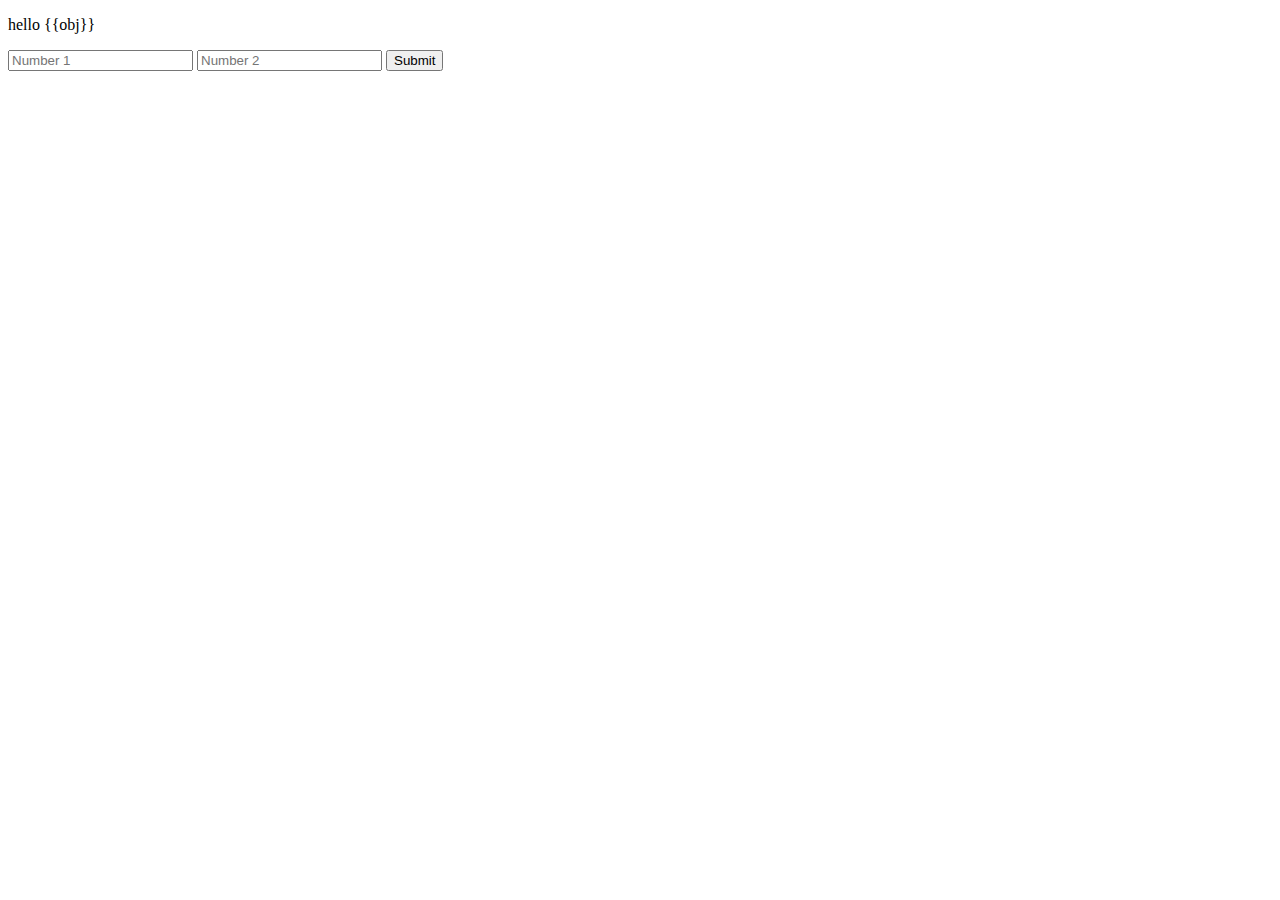
<file: travelproject/templates/home.html>
<!DOCTYPE html>
<html lang="en">
<head>
    <meta charset="UTF-8">
    <title>index</title>
</head>
<body>
<!--<p>hello abin</p>-->
<p>hello {{obj}}</p>
<form action="add/" method="get">
    <input type="text" name="num1" placeholder="Number 1">
    <input type="text" name="num2" placeholder="Number 2">
    <input type="submit">
</form>
</body>
</html>
</file>
<file: travelproject/static/styles/about.css>
@charset "utf-8";
/* CSS Document */

/******************************

[Table of Contents]

1. Fonts
2. Body and some general stuff
3. Header
4. Menu
5. Home
6. Home Search
7. About
8. Milestones
9. Why choose us
10. Team
11. Footer


******************************/

/***********
1. Fonts
***********/

@import url('https://fonts.googleapis.com/css?family=Open+Sans:300,400,600,700,800|Oswald:400,500,600,700');

/*********************************
2. Body and some general stuff
*********************************/

*
{
	margin: 0;
	padding: 0;
	-webkit-font-smoothing: antialiased;
	-webkit-text-shadow: rgba(0,0,0,.01) 0 0 1px;
	text-shadow: rgba(0,0,0,.01) 0 0 1px;
}
body
{
	font-family: 'Open Sans', sans-serif;
	font-size: 14px;
	font-weight: 400;
	background: #FFFFFF;
	color: #a5a5a5;
}
div
{
	display: block;
	position: relative;
	-webkit-box-sizing: border-box;
    -moz-box-sizing: border-box;
    box-sizing: border-box;
}
ul
{
	list-style: none;
	margin-bottom: 0px;
}
p
{
	font-family: 'Open Sans', sans-serif;
	font-size: 14px;
	line-height: 1.9285;
	font-weight: 400;
	color: #72728c;
	-webkit-font-smoothing: antialiased;
	-webkit-text-shadow: rgba(0,0,0,.01) 0 0 1px;
	text-shadow: rgba(0,0,0,.01) 0 0 1px;
}
p a
{
	display: inline;
	position: relative;
	color: inherit;
	border-bottom: solid 1px #ffa07f;
	-webkit-transition: all 200ms ease;
	-moz-transition: all 200ms ease;
	-ms-transition: all 200ms ease;
	-o-transition: all 200ms ease;
	transition: all 200ms ease;
}
p:last-of-type
{
	margin-bottom: 0;
}
a, a:hover, a:visited, a:active, a:link
{
	text-decoration: none;
	-webkit-font-smoothing: antialiased;
	-webkit-text-shadow: rgba(0,0,0,.01) 0 0 1px;
	text-shadow: rgba(0,0,0,.01) 0 0 1px;
}
p a:active
{
	position: relative;
	color: #FFFFFF;
}
p a:hover
{
	color: #FFFFFF;
	background: #ffa07f;
}
p a:hover::after
{
	opacity: 0.2;
}
::selection
{
	
}
p::selection
{
	
}
h1{font-size: 72px;}
h2{font-size: 48px;}
h3{font-size: 36px;}
h4{font-size: 24px;}
h5{font-size: 18px;}
h1, h2, h3, h4, h5, h6
{
	font-family: 'Oswald', sans-serif;
	font-weight: 400;
	-webkit-font-smoothing: antialiased;
	-webkit-text-shadow: rgba(0,0,0,.01) 0 0 1px;
	text-shadow: rgba(0,0,0,.01) 0 0 1px;
}
h1::selection, 
h2::selection, 
h3::selection, 
h4::selection, 
h5::selection, 
h6::selection
{
	
}
.form-control
{
	color: #db5246;
}
section
{
	display: block;
	position: relative;
	box-sizing: border-box;
}
.clear
{
	clear: both;
}
.clearfix::before, .clearfix::after
{
	content: "";
	display: table;
}
.clearfix::after
{
	clear: both;
}
.clearfix
{
	zoom: 1;
}
.float_left
{
	float: left;
}
.float_right
{
	float: right;
}
.trans_200
{
	-webkit-transition: all 200ms ease;
	-moz-transition: all 200ms ease;
	-ms-transition: all 200ms ease;
	-o-transition: all 200ms ease;
	transition: all 200ms ease;
}
.trans_300
{
	-webkit-transition: all 300ms ease;
	-moz-transition: all 300ms ease;
	-ms-transition: all 300ms ease;
	-o-transition: all 300ms ease;
	transition: all 300ms ease;
}
.trans_400
{
	-webkit-transition: all 400ms ease;
	-moz-transition: all 400ms ease;
	-ms-transition: all 400ms ease;
	-o-transition: all 400ms ease;
	transition: all 400ms ease;
}
.trans_500
{
	-webkit-transition: all 500ms ease;
	-moz-transition: all 500ms ease;
	-ms-transition: all 500ms ease;
	-o-transition: all 500ms ease;
	transition: all 500ms ease;
}
.fill_height
{
	height: 100%;
}
.super_container
{
	width: 100%;
	overflow: hidden;
}
.prlx_parent
{
	overflow: hidden;
}
.prlx
{
	height: 130% !important;
}
.parallax-window
{
    min-height: 400px;
    background: transparent;
}
.parallax_background
{
	position: absolute;
	top: 0;
	left: 0;
	width: 100%;
	height: 100%;
}
.background_image
{
	position: absolute;
	top: 0;
	left: 0;
	width: 100%;
	height: 100%;
	background-repeat: no-repeat;
	background-size: cover;
	background-position: center center;
}
.nopadding
{
	padding: 0px !important;
}
.section_subtitle
{
	font-family: 'Oswald', sans-serif;
	font-size: 12px;
	font-weight: 400;
	color: #72728c;
	line-height: 0.75;
	text-transform: uppercase;
	letter-spacing: 0.2em;
}
.section_title
{
	color: #181818;
	margin-top: 26px;
}
.button
{
	width: 161px;
	height: 52px;
	background: rgba(24,24,24,1);
	text-align: center;
	border-radius: 20px;
	cursor: pointer;
	-webkit-transition: all 200ms ease;
	-moz-transition: all 200ms ease;
	-ms-transition: all 200ms ease;
	-o-transition: all 200ms ease;
	transition: all 200ms ease;
}
.button a
{
	display: block;
	font-family: 'Oswald', sans-serif;
	font-size: 16px;
	font-weight: 400;
	text-transform: uppercase;
	color: #FFFFFF;
	line-height: 52px;
}
.button:hover
{
	background: rgba(24,24,24,0.7);
}

/*********************************
3. Header
*********************************/

.header
{
	position: fixed;
	top: 0;
	left: 0;
	width: 100%;
	z-index: 100;
	-webkit-transition: all 200ms ease;
	-moz-transition: all 200ms ease;
	-ms-transition: all 200ms ease;
	-o-transition: all 200ms ease;
	transition: all 200ms ease;
}
.header_content
{
	width: 100%;
	height: 148px;
	-webkit-transition: all 200ms ease;
	-moz-transition: all 200ms ease;
	-ms-transition: all 200ms ease;
	-o-transition: all 200ms ease;
	transition: all 200ms ease;
}
.header.scrolled
{
	background: rgba(24,24,24,0.6);
}
.header.scrolled .header_content
{
	height: 90px;
}
.header_content_inner
{
	width: 100%;
}
.logo a
{
	font-family: 'Oswald', sans-serif;
	font-size: 30px;
	font-weight: 500;
	color: #FFFFFF;
	line-height: 0.75;
}
.main_nav
{
	margin-left: 242px;
}
.main_nav ul li
{
	position: relative;
}
.main_nav ul li::after
{
	display: block;
	position: absolute;
	left: 50%;
	-webkit-transform: translateX(-50%);
	-moz-transform: translateX(-50%);
	-ms-transform: translateX(-50%);
	-o-transform: translateX(-50%);
	transform: translateX(-50%);
	top: -104px;
	width: 2px;
	height: 0px;
	background: #FFFFFF;
	content: '';
	visibility: hidden;
	opacity: 0;
	-webkit-transition: all 200ms ease;
	-moz-transition: all 200ms ease;
	-ms-transition: all 200ms ease;
	-o-transition: all 200ms ease;
	transition: all 200ms ease;
}
.main_nav ul li.active::after,
.main_nav ul li:hover::after
{
	height: 100px;
	visibility: visible;
	opacity: 1;
}
.main_nav ul li:not(:last-child)
{
	margin-right: 54px;
}
.main_nav ul li a
{
	font-family: 'Oswald', sans-serif;
	font-size: 16px;
	font-weight: 400;
	color: #FFFFFF;
	white-space: nowrap;
}
.header_phone
{
	margin-right: 60px;
	font-family: 'Oswald', sans-serif;
	font-size: 18px;
	font-weight: 500;
	color: #FFFFFF;
}
.header_social
{
	position: absolute;
	top: 0;
	right: 119px;
	height: 148px;
	-webkit-transition: all 200ms ease;
	-moz-transition: all 200ms ease;
	-ms-transition: all 200ms ease;
	-o-transition: all 200ms ease;
	transition: all 200ms ease;
}
.header_social.scrolled
{
	height: 90px;
}
.header_social ul
{
	margin-top: 6px;
}
.header_social ul li:not(:last-child)
{
	margin-right: 32px;
}
.header_social ul li a i
{
	font-size: 14px;
	color: rgba(255,255,255,1);
	-webkit-transition: all 200ms ease;
	-moz-transition: all 200ms ease;
	-ms-transition: all 200ms ease;
	-o-transition: all 200ms ease;
	transition: all 200ms ease;
}
.header_social ul li a i:hover
{
	color: rgba(255,255,255,0.5);
}
.hamburger
{
	display: none;
}
.hamburger i
{
	font-size: 20px;
	color: rgba(255,255,255,0.5);
	cursor: pointer;
	-webkit-transition: all 200ms ease;
	-moz-transition: all 200ms ease;
	-ms-transition: all 200ms ease;
	-o-transition: all 200ms ease;
	transition: all 200ms ease;
}
.hamburger:hover i
{
	color: rgba(255,255,255,1);
}

/*********************************
4. Menu
*********************************/

.menu
{
	position: fixed;
	top: 0;
	left: -100vw;
	width: 100vw;
	height: 100vh;
	background: rgba(242,245,246,0.95);
	-webkit-transition: all 1000ms cubic-bezier(.18,.43,.59,.92);
	-moz-transition: all 1000ms cubic-bezier(.18,.43,.59,.92);
	-ms-transition: all 1000ms cubic-bezier(.18,.43,.59,.92);
	-o-transition: all 1000ms cubic-bezier(.18,.43,.59,.92);
	transition: all 500ms cubic-bezier(.84,.38,.6,.85);
	z-index: 1000;
}
.menu.active
{
	left: 0;
}
.menu_header
{
	width: 100%;
	height: 148px;
	padding-left: 60px;
	padding-right: 60px;
}
.menu_logo a
{
	font-family: 'Oswald', sans-serif;
	font-size: 30px;
	font-weight: 500;
	color: #181818;
	line-height: 0.75;
}
.menu_close_container
{
	width: 18px;
	height: 18px;
	transform-origin: center center;
	-webkit-transform: rotate(45deg);
	-moz-transform: rotate(45deg);
	-ms-transform: rotate(45deg);
	-o-transform: rotate(45deg);
	transform: rotate(45deg);
	cursor: pointer;
}
.menu_close
{
	width: 100%;
	height: 100%;
	transform-style: preserve-3D;
}
.menu_close div
{
	width: 100%;
	height: 2px;
	background: #232323;
	top: 8px;
	-webkit-transition: all 200ms ease;
	-moz-transition: all 200ms ease;
	-ms-transition: all 200ms ease;
	-o-transition: all 200ms ease;
	transition: all 200ms ease;
}
.menu_close div:last-of-type
{
	-webkit-transform: rotate(90deg) translateX(-2px);
	-moz-transform: rotate(90deg) translateX(-2px);
	-ms-transform: rotate(90deg) translateX(-2px);
	-o-transform: rotate(90deg) translateX(-2px);
	transform: rotate(90deg) translateX(-2px);
	transform-origin: center;
}
.menu_close:hover div
{
	background: #937c6f;
}
.menu_content
{
	position: absolute;
	left: 60px;
	top: 50%;
	-webkit-transform: translateY(-50%);
	-moz-transform: translateY(-50%);
	-ms-transform: translateY(-50%);
	-o-transform: translateY(-50%);
	transform: translateY(-50%);
}
.menu_content ul li a
{
	font-size: 48px;
	font-weight: 500;
	color: #181818;
	-webkit-transition: all 200ms ease;
	-moz-transition: all 200ms ease;
	-ms-transition: all 200ms ease;
	-o-transition: all 200ms ease;
	transition: all 200ms ease;
}
.menu_content ul li a:hover
{
	color: rgba(0,0,0,0.5);
}
.menu_social
{
	position: absolute;
	left: 60px;
	bottom: 30px;
}
.menu_phone
{
	font-family: 'Oswald', sans-serif;
	font-size: 18px;
	font-weight: 500;
	color: rgba(0,0,0,0.5);
	margin-bottom: 10px;
}
.menu_social ul li:not(:last-child)
{
	margin-right: 32px;
}
.menu_social ul li a i
{
	font-size: 14px;
	color: rgba(0,0,0,0.5);
	-webkit-transition: all 200ms ease;
	-moz-transition: all 200ms ease;
	-ms-transition: all 200ms ease;
	-o-transition: all 200ms ease;
	transition: all 200ms ease;
}
.menu_social ul li a i:hover
{
	color: #181818;
}

/*********************************
5. Home
*********************************/

.home
{
	width: 100%;
	height: 586px;
}
.home_slider_container
{
	width: 100%;
	height: 100%;
}
.home_slider_content_container
{
	position: absolute;
	top: 31.5%;
	left: 0;
	width: 100%;
	z-index: 1;
	text-align: center;
}
.home_title h2
{
	font-size: 100px;
	line-height: 1.1;
	font-weight: 400;
	color: #FFFFFF;
}

/*********************************
6. Home Search
*********************************/

.home_search
{
	width: 100%;
	height: 0;
	background: #FFFFFF;
	z-index: 1;
}
.home_search_container
{
	position: absolute;
	top: -339px;
	width: calc(100% + 122px);
	left: -61px;
	padding-top: 47px;
	padding-left: 61px;
	padding-right: 61px;
	padding-bottom: 59px;
	background: rgba(255,255,255,0.26);
	border-radius: 12px;
}
.home_search_title
{
	width: 247px;
	height: 55px;
	background: #FFFFFF;
	margin-left: auto;
	margin-right: auto;
	border-top-left-radius: 10px;
	border-top-right-radius: 10px;
	line-height: 55px;
	font-family: 'Oswald', sans-serif;
	font-size: 18px;
	color: #2e2e2e;
	font-weight: 400;
	text-align: center;
}
.home_search_content
{
	width: 100%;
	background: #FFFFFF;
	padding-top: 18px;
	padding-bottom: 18px;
	padding-left: 67px;
	padding-right: 83px;
}
.search_input
{
	height: 50px;
	background: #f2f5f6;
	border: none;
	outline: none;
	padding-left: 17px;
	font-family: 'Oswald', sans-serif;
	font-size: 14px !important;
	font-weight: 500 !important;
	color: #72728c !important;
}
.search_input_1
{
	width: 25%;
}
.search_input_2
{
	width: 15%;
}
.search_input_3
{
	width: 15%;
}
.search_input_4
{
	width: 20%;
}
.search_input::-webkit-input-placeholder
{
	font-family: 'Oswald', sans-serif;
	font-size: 14px !important;
	font-weight: 400 !important;
	color: #72728c !important;
}
.search_input:-moz-placeholder
{
	font-family: 'Oswald', sans-serif;
	font-size: 14px !important;
	font-weight: 400 !important;
	color: #72728c !important;
}
.search_input::-moz-placeholder
{
	font-family: 'Oswald', sans-serif;
	font-size: 14px !important;
	font-weight: 400 !important;
	color: #72728c !important;
} 
.search_input:-ms-input-placeholder
{ 
	font-family: 'Oswald', sans-serif;
	font-size: 14px !important;
	font-weight: 400 !important;
	color: #72728c !important;
}
.search_input::input-placeholder
{
	font-family: 'Oswald', sans-serif;
	font-size: 14px !important;
	font-weight: 400 !important;
	color: #72728c !important;
}
.home_search_button
{
	width: 161px;
	height: 52px;
	background: #181818;
	color: #FFFFFF;
	font-family: 'Oswald', sans-serif;
	font-size: 16px;
	font-weight: 400;
	text-transform: uppercase;
	border-radius: 20px;
	border: none;
	outline: none;
	cursor: pointer;
}

/*********************************
7. About
*********************************/

.about
{
	width: 100%;
	background: #FFFFFF;
	padding-top: 115px;
}
.about_row
{
	margin-top: 95px;
}
.about_content
{
	width: 100%;
	margin-top: -7px;
}
.text_highlight
{
	font-size: 18px;
	font-weight: 700;
	color: #181818;
	line-height: 1.66;
}
.about_text
{
	margin-top: 35px;
}
.about_button
{
	margin-top: 67px;
}
.about_image
{
	width: 100%;
}
.about_image img
{
	max-width: 100%;
}

/*********************************
8. Milestones
*********************************/

.milestones
{
	width: 100%;
	background: #FFFFFF;
	padding-top: 115px;
	padding-bottom: 115px;
}
.milestone
{
	width: 100%;
}
.milestone_icon
{
	display: inline-block;
	height: 82px;
	width: 82px;
}
.milestone_icon img
{
	max-width: 100%;
}
.milestone_counter
{
	font-family: 'Oswald', sans-serif;
	font-size: 60px;
	font-weight: 500;
	color: #181818;
	line-height: 0.75;
	margin-top: 35px;
}
.milestone_text
{
	font-family: 'Oswald', sans-serif;
	font-size: 18px;
	font-weight: 500;
	color: #838383;
	margin-top: 31px;
	line-height: 0.75;
}

/*********************************
9. Why choose us
*********************************/

.why
{
	width: 100%;
	padding-top: 115px;
	padding-bottom: 113px;
}
.why .section_subtitle,
.why .section_title
{
	color: #FFFFFF;
}
.why_row
{
	margin-top: 100px;
}
.why_item
{
	width: 100%;
	background: #FFFFFF;
}
.why_image
{
	width: 100%;
}
.why_image img
{
	max-width: 100%;
}
.why_content
{
	padding-top: 48px;
	padding-bottom: 55px;
	padding-left: 35px;
	padding-right: 35px;
}
.why_title
{
	font-family: 'Oswald', sans-serif;
	font-size: 30px;
	font-weight: 500;
	color: #181818;
	line-height: 1.1;
}
.why_text
{
	margin-top: 20px;
}
.why_icon
{
	position: absolute;
	top: -29px;
	left: 50%;
	-webkit-transform: translateX(-50%);
	-moz-transform: translateX(-50%);
	-ms-transform: translateX(-50%);
	-o-transform: translateX(-50%);
	transform: translateX(-50%);
	width: 73px;
	height: 73px;
	background: #f2f5f6;
	border-radius: 50%;
}
.why_icon img
{
	max-width: 60%;
}

/*********************************
10. Team
*********************************/

.team
{
	width: 100%;
	background: #FFFFFF;
	padding-top: 115px;
	padding-bottom: 67px;
}
.team_row
{
	margin-top: 100px;
}
.team_item
{
	width: 100%;
	padding-bottom: 48px;
}
.team_image
{
	width: 195px;
	height: 195px;
	border-radius: 50%;
	overflow: hidden;
}
.team_image img
{
	max-width: 100%;
}
.team_content
{
	width: 100%;
}
.team_title
{
	margin-top: 37px;
}
.team_title a
{
	font-family: 'Oswald', sans-serif;
	font-size: 24px;
	font-weight: 400;
	color: rgba(24,24,24,1);
	line-height: 1.2;
	-webkit-transition: all 200ms ease;
	-moz-transition: all 200ms ease;
	-ms-transition: all 200ms ease;
	-o-transition: all 200ms ease;
	transition: all 200ms ease;
}
.team_title a:hover
{
	color: rgba(24,24,24,0.7);
}
.team_text
{
	margin-top: 22px;
}

/*********************************
11. Footer
*********************************/

.footer
{
	display: block;
	position: relative;
	padding-top: 136px;
}
.newsletter_title
{
	font-family: 'Oswald', sans-serif;
	font-size: 36px;
	font-weight: 400;
	color: #FFFFFF;
	line-height: 1.2;
}
.newsletter_subtitle
{
	font-family: 'Open Sans', sans-serif;
	font-size: 18px;
	color: #FFFFFF;
	font-weight: 300;
	margin-top: 18px;
}
.newsletter_form_container
{
	margin-top: 84px;
}
.newsletter_input
{
	width: 100%;
	height: 50px;
	background: rgba(255,255,255,0.5);
	border: none;
	outline: none;
	padding-left: 22px;
	color: #FFFFFF;
}
.newsletter_input::-webkit-input-placeholder
{
	font-size: 12px !important;
	font-weight: 400 !important;
	font-style: italic;
	color: #FFFFFF !important;
}
.newsletter_input:-moz-placeholder
{
	font-size: 12px !important;
	font-weight: 400 !important;
	font-style: italic;
	color: #FFFFFF !important;
}
.newsletter_input::-moz-placeholder
{
	font-size: 12px !important;
	font-weight: 400 !important;
	font-style: italic;
	color: #FFFFFF !important;
} 
.newsletter_input:-ms-input-placeholder
{ 
	font-size: 12px !important;
	font-weight: 400 !important;
	font-style: italic;
	color: #FFFFFF !important;
}
.newsletter_input::input-placeholder
{
	font-size: 12px !important;
	font-weight: 400 !important;
	font-style: italic;
	color: #FFFFFF !important;
}
.newsletter_form > div:not(:last-child)
{
	margin-right: 15px;
}
.newsletter_form > div:first-child
{
	width: calc(100% - 176px);
}
.newsletter_form > div:first-child > div:first-child
{
	width: calc((100% - 15px) * 0.35);
}
.newsletter_form > div:first-child > div:last-child
{
	width: calc((100% - 15px) * 0.65);
}
.newsletter_form > div > div > div
{
	position: absolute;
	left: 0;
	bottom: -2px;
	width: 100%;
	height: 2px;
	background: #FFFFFF;
	visibility: hidden;
	opacity: 0;
	-webkit-transition: all 200ms ease;
	-moz-transition: all 200ms ease;
	-ms-transition: all 200ms ease;
	-o-transition: all 200ms ease;
	transition: all 200ms ease;
}
.newsletter_button
{
	width: 161px;
	height: 50px;
	border-radius: 20px;
	background: rgba(255,255,255,0.5);
	font-family: 'Oswald', sans-serif;
	font-size: 16px;
	font-weight: 400;
	color: #FFFFFF;
	text-transform: uppercase;
	border: none;
	outline: none;
	cursor: pointer;
}
.footer_contact_row
{
	margin-top: 80px;
	padding-bottom: 50px;
}
.footer_contact_item
{
	width: 100%;

}
.footer_contact_icon
{
	width: 68px;
	height: 68px;
}
.footer_contact_icon img
{
	max-width: 100%;
}
.cr
{
	width: 100%;
	height: 68px;
}
.cr div
{
	font-size: 12px;
	font-weight: 400;
	color: rgba(255,255,255,0.48);
}
.footer_contact_title
{
	font-family: 'Oswald', sans-serif;
	font-size: 24px;
	color: #FFFFFF;
	font-weight: 400;
	text-transform: uppercase;
	margin-top: 18px;
}
.footer_contact_list
{
	margin-top: 19px;
}
.footer_contact_list ul li
{
	font-size: 14px;
	color: #FFFFFF;
	line-height: 1.71;
}
.footer_contact_list ul li:not(:last-child)
{
	margin-bottom: 7px;
}
</file>
<file: travelproject/static/styles/about_responsive.css>
@charset "utf-8";
/* CSS Document */

/******************************

[Table of Contents]

1. 1600px
2. 1440px
3. 1280px
4. 1199px
5. 1024px
6. 991px
7. 959px
8. 880px
9. 768px
10. 767px
11. 539px
12. 479px
13. 400px

******************************/

/************
1. 1800px
************/

@media only screen and (max-width: 1800px)
{
	.header_social
	{
		display: none !important;
	}
}

/************
2. 1480px
************/

@media only screen and (max-width: 1480px)
{
	
}

/************
3. 1380px
************/

@media only screen and (max-width: 1380px)
{
	
}

/************
3. 1280px
************/

@media only screen and (max-width: 1280px)
{
	
}

/************
4. 1199px
************/

@media only screen and (max-width: 1199px)
{
	.main_nav
	{
		margin-left: 150px;
	}
	.header_phone
	{
		margin-right: 0;
	}
}

/************
4. 1100px
************/

@media only screen and (max-width: 1100px)
{
	
}

/************
5. 1024px
************/

@media only screen and (max-width: 1024px)
{
	
}

/************
6. 991px
************/

@media only screen and (max-width: 991px)
{
	.main_nav,
	.header_phone
	{
		display: none;
	}
	.hamburger
	{
		display: block;
	}
	.home_search
	{
		height: auto;
	}
	.home_search_container
	{
		position: relative;
		top: auto;
		width: 100%;
		left: auto;
	}
	.home_search_content
	{
		padding-left: 0;
		padding-right: 0;
	}
	.search_input
	{
		width: 100%;
		margin-bottom: 12px;
	}
	.home_search_button
	{
		width: 100%;
		margin-top: 10px;
	}
	.about
	{
		padding-top: 38px;
	}
	.about_content
	{
		margin-top: 0;
	}
	.about_image
	{
		margin-top: 60px;
	}
	.milestone_col:not(:last-child)
	{
		margin-bottom: 60px;
	}
	.why_col:not(:last-child)
	{
		margin-bottom: 90px;
	}
	.footer_contact_col:not(:last-child)
	{
		margin-bottom: 60px;
	}
}

/************
7. 959px
************/

@media only screen and (max-width: 959px)
{
	
}

/************
8. 880px
************/

@media only screen and (max-width: 880px)
{
	
}

/************
9. 768px
************/

@media only screen and (max-width: 768px)
{
	
}

/************
10. 767px
************/

@media only screen and (max-width: 767px)
{
	.home_search_container
	{
		padding-left: 0;
		padding-right: 0;
	}
	.team_col:not(:last-child)
	{
		margin-bottom: 20px;
	}
	.newsletter_form > div:not(:last-child)
	{
		margin-right: 0px;
	}
	.newsletter_form > div:first-child
	{
		width: 100%;
	}
	.newsletter_form > div:first-child > div:first-child
	{
		width: 100%;
		margin-bottom: 15px;
	}
	.newsletter_form > div:first-child > div:last-child
	{
		width: 100%;
		margin-bottom: 20px;
	}
	.newsletter_form > div:last-child
	{
		margin-left: auto;
		margin-right: auto;
	}
	.newsletter_input
	{
		height: 40px;
	}
	.newsletter_button
	{
		font-size: 14px;
	}
	.newsletter_title
	{
		font-size: 28px;
	}
	.newsletter_subtitle
	{
		font-size: 16px;
	}
}

/************
11. 575px
************/

@media only screen and (max-width: 575px)
{
	p
	{
		font-size: 13px;
	}
	.section_title h2
	{
		font-size: 36px;
	}
	.text_highlight
	{
		font-size: 16px;
	}
	.button
	{
		width: 141px;
		height: 40px;
	}
	.button a
	{
		font-size: 14px;
		line-height: 40px;
	}
	.menu_content ul li a
	{
		font-size: 24px;
	}
	.home
	{
		height: 40vh;
	}
	.home_title h2
	{
		font-size: 48px;
	}
	.search_input
	{
		height: 40px;
	}
	.search_input::-webkit-input-placeholder
	{
		font-size: 13px !important;
	}
	.search_input:-moz-placeholder
	{
		font-size: 13px !important;
	}
	.search_input::-moz-placeholder
	{
		font-size: 13px !important;
	} 
	.search_input:-ms-input-placeholder
	{ 
		font-size: 13px !important;
	}
	.search_input::input-placeholder
	{
		font-size: 13px !important;
	}
	.home_search_button
	{
		height: 42px;
		font-size: 12px;
	}
	.milestone_counter
	{
		font-size: 48px;
	}
	.why_title
	{
		font-size: 24px;
	}
	.team_image
	{
		width: 155px;
		height: 155px;
	}
	.team_content
	{
		padding-left: 20px;
		padding-right: 20px;
	}
}

/************
11. 539px
************/

@media only screen and (max-width: 539px)
{
	
}

/************
12. 480px
************/

@media only screen and (max-width: 480px)
{
	
}

/************
13. 479px
************/

@media only screen and (max-width: 479px)
{
	
}

/************
14. 400px
************/

@media only screen and (max-width: 400px)
{
	
}
</file>
<file: travelproject/static/styles/destinations.css>
@charset "utf-8";
/* CSS Document */

/******************************

[Table of Contents]

1. Fonts
2. Body and some general stuff
3. Header
4. Menu
5. Home
6. Home Search
7. Destinations
8. Footer


******************************/

/***********
1. Fonts
***********/

@import url('https://fonts.googleapis.com/css?family=Open+Sans:300,400,600,700,800|Oswald:400,500,600,700');

/*********************************
2. Body and some general stuff
*********************************/

*
{
	margin: 0;
	padding: 0;
	-webkit-font-smoothing: antialiased;
	-webkit-text-shadow: rgba(0,0,0,.01) 0 0 1px;
	text-shadow: rgba(0,0,0,.01) 0 0 1px;
}
body
{
	font-family: 'Open Sans', sans-serif;
	font-size: 14px;
	font-weight: 400;
	background: #FFFFFF;
	color: #a5a5a5;
}
div
{
	display: block;
	position: relative;
	-webkit-box-sizing: border-box;
    -moz-box-sizing: border-box;
    box-sizing: border-box;
}
ul
{
	list-style: none;
	margin-bottom: 0px;
}
p
{
	font-family: 'Open Sans', sans-serif;
	font-size: 14px;
	line-height: 1.9285;
	font-weight: 400;
	color: #72728c;
	-webkit-font-smoothing: antialiased;
	-webkit-text-shadow: rgba(0,0,0,.01) 0 0 1px;
	text-shadow: rgba(0,0,0,.01) 0 0 1px;
}
p a
{
	display: inline;
	position: relative;
	color: inherit;
	border-bottom: solid 1px #ffa07f;
	-webkit-transition: all 200ms ease;
	-moz-transition: all 200ms ease;
	-ms-transition: all 200ms ease;
	-o-transition: all 200ms ease;
	transition: all 200ms ease;
}
p:last-of-type
{
	margin-bottom: 0;
}
a, a:hover, a:visited, a:active, a:link
{
	text-decoration: none;
	-webkit-font-smoothing: antialiased;
	-webkit-text-shadow: rgba(0,0,0,.01) 0 0 1px;
	text-shadow: rgba(0,0,0,.01) 0 0 1px;
}
p a:active
{
	position: relative;
	color: #FF6347;
}
p a:hover
{
	color: #FFFFFF;
	background: #ffa07f;
}
p a:hover::after
{
	opacity: 0.2;
}
::selection
{
	
}
p::selection
{
	
}
h1{font-size: 72px;}
h2{font-size: 48px;}
h3{font-size: 36px;}
h4{font-size: 24px;}
h5{font-size: 18px;}
h1, h2, h3, h4, h5, h6
{
	font-family: 'Oswald', sans-serif;
	font-weight: 400;
	-webkit-font-smoothing: antialiased;
	-webkit-text-shadow: rgba(0,0,0,.01) 0 0 1px;
	text-shadow: rgba(0,0,0,.01) 0 0 1px;
}
h1::selection, 
h2::selection, 
h3::selection, 
h4::selection, 
h5::selection, 
h6::selection
{
	
}
.form-control
{
	color: #db5246;
}
section
{
	display: block;
	position: relative;
	box-sizing: border-box;
}
.clear
{
	clear: both;
}
.clearfix::before, .clearfix::after
{
	content: "";
	display: table;
}
.clearfix::after
{
	clear: both;
}
.clearfix
{
	zoom: 1;
}
.float_left
{
	float: left;
}
.float_right
{
	float: right;
}
.trans_200
{
	-webkit-transition: all 200ms ease;
	-moz-transition: all 200ms ease;
	-ms-transition: all 200ms ease;
	-o-transition: all 200ms ease;
	transition: all 200ms ease;
}
.trans_300
{
	-webkit-transition: all 300ms ease;
	-moz-transition: all 300ms ease;
	-ms-transition: all 300ms ease;
	-o-transition: all 300ms ease;
	transition: all 300ms ease;
}
.trans_400
{
	-webkit-transition: all 400ms ease;
	-moz-transition: all 400ms ease;
	-ms-transition: all 400ms ease;
	-o-transition: all 400ms ease;
	transition: all 400ms ease;
}
.trans_500
{
	-webkit-transition: all 500ms ease;
	-moz-transition: all 500ms ease;
	-ms-transition: all 500ms ease;
	-o-transition: all 500ms ease;
	transition: all 500ms ease;
}
.fill_height
{
	height: 100%;
}
.super_container
{
	width: 100%;
	overflow: hidden;
}
.prlx_parent
{
	overflow: hidden;
}
.prlx
{
	height: 130% !important;
}
.parallax-window
{
    min-height: 400px;
    background: transparent;
}
.parallax_background
{
	position: absolute;
	top: 0;
	left: 0;
	width: 100%;
	height: 100%;
}
.background_image
{
	position: absolute;
	top: 0;
	left: 0;
	width: 100%;
	height: 100%;
	background-repeat: no-repeat;
	background-size: cover;
	background-position: center center;
}
.nopadding
{
	padding: 0px !important;
}
.section_subtitle
{
	font-family: 'Oswald', sans-serif;
	font-size: 12px;
	font-weight: 400;
	color: #72728c;
	line-height: 0.75;
	text-transform: uppercase;
	letter-spacing: 0.2em;
}
.section_title
{
	color: #181818;
	margin-top: 26px;
}
.button
{
	width: 161px;
	height: 52px;
	background: rgba(24,24,24,1);
	text-align: center;
	border-radius: 20px;
	cursor: pointer;
	-webkit-transition: all 200ms ease;
	-moz-transition: all 200ms ease;
	-ms-transition: all 200ms ease;
	-o-transition: all 200ms ease;
	transition: all 200ms ease;
}
.button a
{
	display: block;
	font-family: 'Oswald', sans-serif;
	font-size: 16px;
	font-weight: 400;
	text-transform: uppercase;
	color: #FFFFFF;
	line-height: 52px;
}
.button:hover
{
	background: rgba(24,24,24,0.7);
}

/*********************************
3. Header
*********************************/

.header
{
	position: fixed;
	top: 0;
	left: 0;
	width: 100%;
	z-index: 100;
	-webkit-transition: all 200ms ease;
	-moz-transition: all 200ms ease;
	-ms-transition: all 200ms ease;
	-o-transition: all 200ms ease;
	transition: all 200ms ease;
}
.header_content
{
	width: 100%;
	height: 148px;
	-webkit-transition: all 200ms ease;
	-moz-transition: all 200ms ease;
	-ms-transition: all 200ms ease;
	-o-transition: all 200ms ease;
	transition: all 200ms ease;
}
.header.scrolled
{
	background: rgba(24,24,24,0.6);
}
.header.scrolled .header_content
{
	height: 90px;
}
.header_content_inner
{
	width: 100%;
}
.logo a
{
	font-family: 'Oswald', sans-serif;
	font-size: 30px;
	font-weight: 500;
	color: #FFFFFF;
	line-height: 0.75;
}
.main_nav
{
	margin-left: 242px;
}
.main_nav ul li
{
	position: relative;
}
.main_nav ul li::after
{
	display: block;
	position: absolute;
	left: 50%;
	-webkit-transform: translateX(-50%);
	-moz-transform: translateX(-50%);
	-ms-transform: translateX(-50%);
	-o-transform: translateX(-50%);
	transform: translateX(-50%);
	top: -104px;
	width: 2px;
	height: 0px;
	background: #FFFFFF;
	content: '';
	visibility: hidden;
	opacity: 0;
	-webkit-transition: all 200ms ease;
	-moz-transition: all 200ms ease;
	-ms-transition: all 200ms ease;
	-o-transition: all 200ms ease;
	transition: all 200ms ease;
}
.main_nav ul li.active::after,
.main_nav ul li:hover::after
{
	height: 100px;
	visibility: visible;
	opacity: 1;
}
.main_nav ul li:not(:last-child)
{
	margin-right: 54px;
}
.main_nav ul li a
{
	font-family: 'Oswald', sans-serif;
	font-size: 16px;
	font-weight: 400;
	color: #FFFFFF;
	white-space: nowrap;
}
.header_phone
{
	margin-right: 60px;
	font-family: 'Oswald', sans-serif;
	font-size: 18px;
	font-weight: 500;
	color: #FFFFFF;
}
.header_social
{
	position: absolute;
	top: 0;
	right: 119px;
	height: 148px;
	-webkit-transition: all 200ms ease;
	-moz-transition: all 200ms ease;
	-ms-transition: all 200ms ease;
	-o-transition: all 200ms ease;
	transition: all 200ms ease;
}
.header_social.scrolled
{
	height: 90px;
}
.header_social ul
{
	margin-top: 6px;
}
.header_social ul li:not(:last-child)
{
	margin-right: 32px;
}
.header_social ul li a i
{
	font-size: 14px;
	color: rgba(255,255,255,1);
	-webkit-transition: all 200ms ease;
	-moz-transition: all 200ms ease;
	-ms-transition: all 200ms ease;
	-o-transition: all 200ms ease;
	transition: all 200ms ease;
}
.header_social ul li a i:hover
{
	color: rgba(255,255,255,0.5);
}
.hamburger
{
	display: none;
}
.hamburger i
{
	font-size: 20px;
	color: rgba(255,255,255,0.5);
	cursor: pointer;
	-webkit-transition: all 200ms ease;
	-moz-transition: all 200ms ease;
	-ms-transition: all 200ms ease;
	-o-transition: all 200ms ease;
	transition: all 200ms ease;
}
.hamburger:hover i
{
	color: rgba(255,255,255,1);
}

/*********************************
4. Menu
*********************************/

.menu
{
	position: fixed;
	top: 0;
	left: -100vw;
	width: 100vw;
	height: 100vh;
	background: rgba(242,245,246,0.95);
	-webkit-transition: all 1000ms cubic-bezier(.18,.43,.59,.92);
	-moz-transition: all 1000ms cubic-bezier(.18,.43,.59,.92);
	-ms-transition: all 1000ms cubic-bezier(.18,.43,.59,.92);
	-o-transition: all 1000ms cubic-bezier(.18,.43,.59,.92);
	transition: all 500ms cubic-bezier(.84,.38,.6,.85);
	z-index: 1000;
}
.menu.active
{
	left: 0;
}
.menu_header
{
	width: 100%;
	height: 148px;
	padding-left: 60px;
	padding-right: 60px;
}
.menu_logo a
{
	font-family: 'Oswald', sans-serif;
	font-size: 30px;
	font-weight: 500;
	color: #181818;
	line-height: 0.75;
}
.menu_close_container
{
	width: 18px;
	height: 18px;
	transform-origin: center center;
	-webkit-transform: rotate(45deg);
	-moz-transform: rotate(45deg);
	-ms-transform: rotate(45deg);
	-o-transform: rotate(45deg);
	transform: rotate(45deg);
	cursor: pointer;
}
.menu_close
{
	width: 100%;
	height: 100%;
	transform-style: preserve-3D;
}
.menu_close div
{
	width: 100%;
	height: 2px;
	background: #232323;
	top: 8px;
	-webkit-transition: all 200ms ease;
	-moz-transition: all 200ms ease;
	-ms-transition: all 200ms ease;
	-o-transition: all 200ms ease;
	transition: all 200ms ease;
}
.menu_close div:last-of-type
{
	-webkit-transform: rotate(90deg) translateX(-2px);
	-moz-transform: rotate(90deg) translateX(-2px);
	-ms-transform: rotate(90deg) translateX(-2px);
	-o-transform: rotate(90deg) translateX(-2px);
	transform: rotate(90deg) translateX(-2px);
	transform-origin: center;
}
.menu_close:hover div
{
	background: #937c6f;
}
.menu_content
{
	position: absolute;
	left: 60px;
	top: 50%;
	-webkit-transform: translateY(-50%);
	-moz-transform: translateY(-50%);
	-ms-transform: translateY(-50%);
	-o-transform: translateY(-50%);
	transform: translateY(-50%);
}
.menu_content ul li a
{
	font-size: 48px;
	font-weight: 500;
	color: #181818;
	-webkit-transition: all 200ms ease;
	-moz-transition: all 200ms ease;
	-ms-transition: all 200ms ease;
	-o-transition: all 200ms ease;
	transition: all 200ms ease;
}
.menu_content ul li a:hover
{
	color: rgba(0,0,0,0.5);
}
.menu_social
{
	position: absolute;
	left: 60px;
	bottom: 30px;
}
.menu_phone
{
	font-family: 'Oswald', sans-serif;
	font-size: 18px;
	font-weight: 500;
	color: rgba(0,0,0,0.5);
	margin-bottom: 10px;
}
.menu_social ul li:not(:last-child)
{
	margin-right: 32px;
}
.menu_social ul li a i
{
	font-size: 14px;
	color: rgba(0,0,0,0.5);
	-webkit-transition: all 200ms ease;
	-moz-transition: all 200ms ease;
	-ms-transition: all 200ms ease;
	-o-transition: all 200ms ease;
	transition: all 200ms ease;
}
.menu_social ul li a i:hover
{
	color: #181818;
}

/*********************************
5. Home
*********************************/

.home
{
	width: 100%;
	height: 586px;
}
.home_slider_container
{
	width: 100%;
	height: 100%;
}
.home_slider_content_container
{
	position: absolute;
	top: 31.5%;
	left: 0;
	width: 100%;
	z-index: 1;
	text-align: center;
}
.home_title h2
{
	font-size: 100px;
	line-height: 1.1;
	font-weight: 400;
	color: #FFFFFF;
}

/*********************************
6. Home Search
*********************************/

.home_search
{
	width: 100%;
	height: 0;
	background: #FFFFFF;
	z-index: 1;
}
.home_search_container
{
	position: absolute;
	top: -339px;
	width: calc(100% + 122px);
	left: -61px;
	padding-top: 47px;
	padding-left: 61px;
	padding-right: 61px;
	padding-bottom: 59px;
	background: rgba(255,255,255,0.26);
	border-radius: 12px;
}
.home_search_title
{
	width: 247px;
	height: 55px;
	background: #FFFFFF;
	margin-left: auto;
	margin-right: auto;
	border-top-left-radius: 10px;
	border-top-right-radius: 10px;
	line-height: 55px;
	font-family: 'Oswald', sans-serif;
	font-size: 18px;
	color: #2e2e2e;
	font-weight: 400;
	text-align: center;
}
.home_search_content
{
	width: 100%;
	background: #FFFFFF;
	padding-top: 18px;
	padding-bottom: 18px;
	padding-left: 67px;
	padding-right: 83px;
}
.search_input
{
	height: 50px;
	background: #f2f5f6;
	border: none;
	outline: none;
	padding-left: 17px;
	font-family: 'Oswald', sans-serif;
	font-size: 14px !important;
	font-weight: 500 !important;
	color: #72728c !important;
}
.search_input_1
{
	width: 25%;
}
.search_input_2
{
	width: 15%;
}
.search_input_3
{
	width: 15%;
}
.search_input_4
{
	width: 20%;
}
.search_input::-webkit-input-placeholder
{
	font-family: 'Oswald', sans-serif;
	font-size: 14px !important;
	font-weight: 400 !important;
	color: #72728c !important;
}
.search_input:-moz-placeholder
{
	font-family: 'Oswald', sans-serif;
	font-size: 14px !important;
	font-weight: 400 !important;
	color: #72728c !important;
}
.search_input::-moz-placeholder
{
	font-family: 'Oswald', sans-serif;
	font-size: 14px !important;
	font-weight: 400 !important;
	color: #72728c !important;
} 
.search_input:-ms-input-placeholder
{ 
	font-family: 'Oswald', sans-serif;
	font-size: 14px !important;
	font-weight: 400 !important;
	color: #72728c !important;
}
.search_input::input-placeholder
{
	font-family: 'Oswald', sans-serif;
	font-size: 14px !important;
	font-weight: 400 !important;
	color: #72728c !important;
}
.home_search_button
{
	width: 161px;
	height: 52px;
	background: #181818;
	color: #FFFFFF;
	font-family: 'Oswald', sans-serif;
	font-size: 16px;
	font-weight: 400;
	text-transform: uppercase;
	border-radius: 20px;
	border: none;
	outline: none;
	cursor: pointer;
}

/*********************************
7. Destinations
*********************************/

.destinations
{
	width: 100%;
	background: #FFFFFF;
	padding-top: 115px;
	padding-bottom: 116px;
}
.section_subtitle
{
	font-family: 'Oswald', sans-serif;
	font-size: 12px;
	font-weight: 400;
	color: #72728c;
	line-height: 0.75;
	text-transform: uppercase;
	letter-spacing: 0.2em;
}
.section_title
{
	color: #181818;
	margin-top: 26px;
}
.destination_sorting_row
{
	margin-top: 100px;
}
.destination_sorting
{
	width: 100%;
}
.item_sorting > li
{
	display: inline-block;
	position: relative;
	width: 123px;
	height: 33px;
	background: #f2f5f6;
	line-height: 33px;
	cursor: pointer;
	padding-left: 20px;
	padding-right: 17px;
	margin-right: 8px;
	font-family: 'Oswald', sans-serif;
	font-size: 12px;
	font-weight: 400;
	color: #7c7c94;
	margin-bottom: 10px;
}
.item_sorting > li:last-child
{
	margin-right: 0;
}
.num_sorting_text
{
	padding-right: 11px;
}
.item_sorting li i
{
	float: right;
	line-height: 33px;
	font-size: 12px;
	color: #7c7c94;
}
.item_sorting li ul
{
	display: block;
	position: absolute;
	right: 0;
	top: 120%;
	margin: 0;
	width: 100%;
	background: #FFFFFF;
	visibility: hidden;
	opacity: 0;
	z-index: 1;
	box-shadow: 0 15px 25px rgba(63, 78, 100, 0.15);
	-webkit-transition: opacity 0.3s ease;
	-moz-transition: opacity 0.3s ease;
	-ms-transition: opacity 0.3s ease;
	-o-transition: opacity 0.3s ease;
	transition: all 0.3s ease;
}
.item_sorting > li:hover ul
{
	visibility: visible;
	opacity: 1;
	top: calc(100% + 1px);
}
.item_sorting li ul li
{
	display: block;
	text-align: left;
	padding-left: 15px;
	padding-right: 15px;
}
.item_sorting li ul li span
{
	display: block;
	height: 36px;
	line-height: 36px;
	border-bottom: solid 1px #dddddd;
	color: #131a2f;
	text-align: right;
	padding-right: 22px;
	-webkit-transition: opacity 0.3s ease;
	-moz-transition: opacity 0.3s ease;
	-ms-transition: opacity 0.3s ease;
	-o-transition: opacity 0.3s ease;
	transition: all 0.3s ease;
}
.item_sorting li ul li span:hover
{
	color: #b5aec4;
}
.item_sorting li ul li:last-child span
{
	border-bottom: none;
}
.item_sorting li span:nth-child(2)
{
	margin-left: 63px;
}
.sort_box
{
	width: 16px;
	height: 16px;
	cursor: pointer;
}
.sort_box i
{
	width: 100%;
	height: 100%;
	font-size: 18px;
	color: #7c7c94;
	-webkit-transition: all 200ms ease;
	-moz-transition: all 200ms ease;
	-ms-transition: all 200ms ease;
	-o-transition: all 200ms ease;
	transition: all 200ms ease;
}
.sort_box i:hover
{
	color: #181818;
}
.destinations_row
{
	margin-top: 45px;
}
.destination_image
{
	width: 100%;
}
.destination_image img
{
	max-width: 100%;
}
.spec_offer
{
	position: absolute;
	top: 15px;
	left: 16px;
	width: 118px;
	height: 36px;
	background: #181818;
}
.spec_offer a
{
	display: block;
	font-family: 'Oswald', sans-serif;
	font-size: 16px;
	color: #FFFFFF;
	line-height: 36px;
	font-weight: 400;
}
.destinations_container
{
	width: calc(100% + 30px);
	left: -15px;
}
.destination
{
	width: calc(100% / 3);
	padding-left: 15px;
	padding-right: 15px;
	margin-bottom: 58px;
}
.destination_content
{

}
.destination_title
{
	margin-top: 15px;
}
.destination_title a
{
	font-family: 'Oswald', sans-serif;
	font-size: 30px;
	font-weight: 400;
	color: #181818;
}
.destination_subtitle
{
	margin-top: -4px;
}
.destination_price
{
	font-size: 16px;
	font-weight: 700;
	color: #181818;
	margin-top: 16px;
}
.destination_list
{
	margin-top: 41px;
}
.destination_list ul li
{
	position: relative;
	font-size: 15px;
	font-weight: 600;
	color: #72728c;
	padding-left: 36px;
}
.destination_list ul li:not(:last-child)
{
	margin-bottom: 14px;
}
.destination_list ul li::before
{
	display: block;
	position: absolute;
	top: 50%;
	-webkit-transform: translateY(-50%);
	-moz-transform: translateY(-50%);
	-ms-transform: translateY(-50%);
	-o-transform: translateY(-50%);
	transform: translateY(-50%);
	left: 0;
	width: 7px;
	height: 7px;
	background: #181818;
	border-radius: 50%;
	content: '';
}
.load_more_button
{
	margin-left: auto;
	margin-right: auto;
	margin-top: 51px;
}

/*********************************
8. Footer
*********************************/

.footer
{
	display: block;
	position: relative;
	padding-top: 136px;
}
.newsletter_title
{
	font-family: 'Oswald', sans-serif;
	font-size: 36px;
	font-weight: 400;
	color: #FFFFFF;
	line-height: 1.2;
}
.newsletter_subtitle
{
	font-family: 'Open Sans', sans-serif;
	font-size: 18px;
	color: #FFFFFF;
	font-weight: 300;
	margin-top: 18px;
}
.newsletter_form_container
{
	margin-top: 84px;
}
.newsletter_input
{
	width: 100%;
	height: 50px;
	background: rgba(255,255,255,0.5);
	border: none;
	outline: none;
	padding-left: 22px;
	color: #FFFFFF;
}
.newsletter_input::-webkit-input-placeholder
{
	font-size: 12px !important;
	font-weight: 400 !important;
	font-style: italic;
	color: #FFFFFF !important;
}
.newsletter_input:-moz-placeholder
{
	font-size: 12px !important;
	font-weight: 400 !important;
	font-style: italic;
	color: #FFFFFF !important;
}
.newsletter_input::-moz-placeholder
{
	font-size: 12px !important;
	font-weight: 400 !important;
	font-style: italic;
	color: #FFFFFF !important;
} 
.newsletter_input:-ms-input-placeholder
{ 
	font-size: 12px !important;
	font-weight: 400 !important;
	font-style: italic;
	color: #FFFFFF !important;
}
.newsletter_input::input-placeholder
{
	font-size: 12px !important;
	font-weight: 400 !important;
	font-style: italic;
	color: #FFFFFF !important;
}
.newsletter_form > div:not(:last-child)
{
	margin-right: 15px;
}
.newsletter_form > div:first-child
{
	width: calc(100% - 176px);
}
.newsletter_form > div:first-child > div:first-child
{
	width: calc((100% - 15px) * 0.35);
}
.newsletter_form > div:first-child > div:last-child
{
	width: calc((100% - 15px) * 0.65);
}
.newsletter_form > div > div > div
{
	position: absolute;
	left: 0;
	bottom: -2px;
	width: 100%;
	height: 2px;
	background: #FFFFFF;
	visibility: hidden;
	opacity: 0;
	-webkit-transition: all 200ms ease;
	-moz-transition: all 200ms ease;
	-ms-transition: all 200ms ease;
	-o-transition: all 200ms ease;
	transition: all 200ms ease;
}
.newsletter_button
{
	width: 161px;
	height: 50px;
	border-radius: 20px;
	background: rgba(255,255,255,0.5);
	font-family: 'Oswald', sans-serif;
	font-size: 16px;
	font-weight: 400;
	color: #FFFFFF;
	text-transform: uppercase;
	border: none;
	outline: none;
	cursor: pointer;
}
.footer_contact_row
{
	margin-top: 80px;
	padding-bottom: 50px;
}
.footer_contact_item
{
	width: 100%;

}
.footer_contact_icon
{
	width: 68px;
	height: 68px;
}
.footer_contact_icon img
{
	max-width: 100%;
}
.cr
{
	width: 100%;
	height: 68px;
}
.cr div
{
	font-size: 12px;
	font-weight: 400;
	color: rgba(255,255,255,0.48);
}
.footer_contact_title
{
	font-family: 'Oswald', sans-serif;
	font-size: 24px;
	color: #FFFFFF;
	font-weight: 400;
	text-transform: uppercase;
	margin-top: 18px;
}
.footer_contact_list
{
	margin-top: 19px;
}
.footer_contact_list ul li
{
	font-size: 14px;
	color: #FFFFFF;
	line-height: 1.71;
}
.footer_contact_list ul li:not(:last-child)
{
	margin-bottom: 7px;
}
</file>
<file: travelproject/static/styles/destinations_responsive.css>
@charset "utf-8";
/* CSS Document */

/******************************

[Table of Contents]

1. 1600px
2. 1440px
3. 1280px
4. 1199px
5. 1024px
6. 991px
7. 959px
8. 880px
9. 768px
10. 767px
11. 539px
12. 479px
13. 400px

******************************/

/************
1. 1800px
************/

@media only screen and (max-width: 1800px)
{
	.header_social
	{
		display: none !important;
	}
}

/************
2. 1480px
************/

@media only screen and (max-width: 1480px)
{
	
}

/************
3. 1380px
************/

@media only screen and (max-width: 1380px)
{
	
}

/************
3. 1280px
************/

@media only screen and (max-width: 1280px)
{
	
}

/************
4. 1199px
************/

@media only screen and (max-width: 1199px)
{
	.main_nav
	{
		margin-left: 150px;
	}
	.header_phone
	{
		margin-right: 0;
	}
}

/************
4. 1100px
************/

@media only screen and (max-width: 1100px)
{
	
}

/************
5. 1024px
************/

@media only screen and (max-width: 1024px)
{
	
}

/************
6. 991px
************/

@media only screen and (max-width: 991px)
{
	.main_nav,
	.header_phone
	{
		display: none;
	}
	.hamburger
	{
		display: block;
	}
	.home_search
	{
		height: auto;
	}
	.home_search_container
	{
		position: relative;
		top: auto;
		width: 100%;
		left: auto;
	}
	.home_search_content
	{
		padding-left: 0;
		padding-right: 0;
	}
	.search_input
	{
		width: 100%;
		margin-bottom: 12px;
	}
	.home_search_button
	{
		width: 100%;
		margin-top: 10px;
	}
	.destinations
	{
		padding-top: 50px;
	}
	.destination
	{
		width: calc(100% / 2);
	}
	.footer_contact_col:not(:last-child)
	{
		margin-bottom: 60px;
	}
}

/************
7. 959px
************/

@media only screen and (max-width: 959px)
{
	
}

/************
8. 880px
************/

@media only screen and (max-width: 880px)
{
	
}

/************
9. 768px
************/

@media only screen and (max-width: 768px)
{
	
}

/************
10. 767px
************/

@media only screen and (max-width: 767px)
{
	.home_search_container
	{
		padding-left: 0;
		padding-right: 0;
	}
	.destinations_container
	{
		width: 100%;
		left: auto;
	}
	.destination
	{
		width: 100%;
		padding-left: 0;
		padding-right: 0;
	}
	.newsletter_form > div:not(:last-child)
	{
		margin-right: 0px;
	}
	.newsletter_form > div:first-child
	{
		width: 100%;
	}
	.newsletter_form > div:first-child > div:first-child
	{
		width: 100%;
		margin-bottom: 15px;
	}
	.newsletter_form > div:first-child > div:last-child
	{
		width: 100%;
		margin-bottom: 20px;
	}
	.newsletter_form > div:last-child
	{
		margin-left: auto;
		margin-right: auto;
	}
	.newsletter_input
	{
		height: 40px;
	}
	.newsletter_button
	{
		font-size: 14px;
	}
	.newsletter_title
	{
		font-size: 28px;
	}
	.newsletter_subtitle
	{
		font-size: 16px;
	}
}

/************
11. 575px
************/

@media only screen and (max-width: 575px)
{
	p
	{
		font-size: 13px;
	}
	.section_title h2
	{
		font-size: 36px;
	}
	.text_highlight
	{
		font-size: 16px;
	}
	.button
	{
		width: 141px;
		height: 40px;
	}
	.button a
	{
		font-size: 14px;
		line-height: 40px;
	}
	.menu_content ul li a
	{
		font-size: 24px;
	}
	.home
	{
		height: 40vh;
	}
	.home_title h2
	{
		font-size: 48px;
	}
	.search_input
	{
		height: 40px;
	}
	.search_input::-webkit-input-placeholder
	{
		font-size: 13px !important;
	}
	.search_input:-moz-placeholder
	{
		font-size: 13px !important;
	}
	.search_input::-moz-placeholder
	{
		font-size: 13px !important;
	} 
	.search_input:-ms-input-placeholder
	{ 
		font-size: 13px !important;
	}
	.search_input::input-placeholder
	{
		font-size: 13px !important;
	}
	.home_search_button
	{
		height: 42px;
		font-size: 12px;
	}
	.destination_title a
	{
		font-size: 24px;
	}
	.destination_price
	{
		font-size: 14px;
	}
}

/************
11. 539px
************/

@media only screen and (max-width: 539px)
{
	
}

/************
12. 480px
************/

@media only screen and (max-width: 480px)
{
	
}

/************
13. 479px
************/

@media only screen and (max-width: 479px)
{
	
}

/************
14. 400px
************/

@media only screen and (max-width: 400px)
{
	
}
</file>
<file: travelproject/static/styles/news.css>
@charset "utf-8";
/* CSS Document */

/******************************

[Table of Contents]

1. Fonts
2. Body and some general stuff
3. Header
4. Menu
5. Home
6. Home Search
7. News
8. Footer


******************************/

/***********
1. Fonts
***********/

@import url('https://fonts.googleapis.com/css?family=Open+Sans:300,400,600,700,800|Oswald:400,500,600,700');

/*********************************
2. Body and some general stuff
*********************************/

*
{
	margin: 0;
	padding: 0;
	-webkit-font-smoothing: antialiased;
	-webkit-text-shadow: rgba(0,0,0,.01) 0 0 1px;
	text-shadow: rgba(0,0,0,.01) 0 0 1px;
}
body
{
	font-family: 'Open Sans', sans-serif;
	font-size: 14px;
	font-weight: 400;
	background: #FFFFFF;
	color: #a5a5a5;
}
div
{
	display: block;
	position: relative;
	-webkit-box-sizing: border-box;
    -moz-box-sizing: border-box;
    box-sizing: border-box;
}
ul
{
	list-style: none;
	margin-bottom: 0px;
}
p
{
	font-family: 'Open Sans', sans-serif;
	font-size: 14px;
	line-height: 1.9285;
	font-weight: 400;
	color: #72728c;
	-webkit-font-smoothing: antialiased;
	-webkit-text-shadow: rgba(0,0,0,.01) 0 0 1px;
	text-shadow: rgba(0,0,0,.01) 0 0 1px;
}
p a
{
	display: inline;
	position: relative;
	color: inherit;
	border-bottom: solid 1px #ffa07f;
	-webkit-transition: all 200ms ease;
	-moz-transition: all 200ms ease;
	-ms-transition: all 200ms ease;
	-o-transition: all 200ms ease;
	transition: all 200ms ease;
}
p:last-of-type
{
	margin-bottom: 0;
}
a, a:hover, a:visited, a:active, a:link
{
	text-decoration: none;
	-webkit-font-smoothing: antialiased;
	-webkit-text-shadow: rgba(0,0,0,.01) 0 0 1px;
	text-shadow: rgba(0,0,0,.01) 0 0 1px;
}
p a:active
{
	position: relative;
	color: #FF6347;
}
p a:hover
{
	color: #FFFFFF;
	background: #ffa07f;
}
p a:hover::after
{
	opacity: 0.2;
}
::selection
{
	
}
p::selection
{
	
}
h1{font-size: 72px;}
h2{font-size: 48px;}
h3{font-size: 36px;}
h4{font-size: 24px;}
h5{font-size: 18px;}
h1, h2, h3, h4, h5, h6
{
	font-family: 'Oswald', sans-serif;
	font-weight: 400;
	-webkit-font-smoothing: antialiased;
	-webkit-text-shadow: rgba(0,0,0,.01) 0 0 1px;
	text-shadow: rgba(0,0,0,.01) 0 0 1px;
}
h1::selection, 
h2::selection, 
h3::selection, 
h4::selection, 
h5::selection, 
h6::selection
{
	
}
.form-control
{
	color: #db5246;
}
section
{
	display: block;
	position: relative;
	box-sizing: border-box;
}
.clear
{
	clear: both;
}
.clearfix::before, .clearfix::after
{
	content: "";
	display: table;
}
.clearfix::after
{
	clear: both;
}
.clearfix
{
	zoom: 1;
}
.float_left
{
	float: left;
}
.float_right
{
	float: right;
}
.trans_200
{
	-webkit-transition: all 200ms ease;
	-moz-transition: all 200ms ease;
	-ms-transition: all 200ms ease;
	-o-transition: all 200ms ease;
	transition: all 200ms ease;
}
.trans_300
{
	-webkit-transition: all 300ms ease;
	-moz-transition: all 300ms ease;
	-ms-transition: all 300ms ease;
	-o-transition: all 300ms ease;
	transition: all 300ms ease;
}
.trans_400
{
	-webkit-transition: all 400ms ease;
	-moz-transition: all 400ms ease;
	-ms-transition: all 400ms ease;
	-o-transition: all 400ms ease;
	transition: all 400ms ease;
}
.trans_500
{
	-webkit-transition: all 500ms ease;
	-moz-transition: all 500ms ease;
	-ms-transition: all 500ms ease;
	-o-transition: all 500ms ease;
	transition: all 500ms ease;
}
.fill_height
{
	height: 100%;
}
.super_container
{
	width: 100%;
	overflow: hidden;
}
.prlx_parent
{
	overflow: hidden;
}
.prlx
{
	height: 130% !important;
}
.parallax-window
{
    min-height: 400px;
    background: transparent;
}
.parallax_background
{
	position: absolute;
	top: 0;
	left: 0;
	width: 100%;
	height: 100%;
}
.background_image
{
	position: absolute;
	top: 0;
	left: 0;
	width: 100%;
	height: 100%;
	background-repeat: no-repeat;
	background-size: cover;
	background-position: center center;
}
.nopadding
{
	padding: 0px !important;
}
.section_subtitle
{
	font-family: 'Oswald', sans-serif;
	font-size: 12px;
	font-weight: 400;
	color: #72728c;
	line-height: 0.75;
	text-transform: uppercase;
	letter-spacing: 0.2em;
}
.section_title
{
	color: #181818;
	margin-top: 26px;
}
.button
{
	width: 161px;
	height: 52px;
	background: rgba(24,24,24,1);
	text-align: center;
	border-radius: 20px;
	cursor: pointer;
	-webkit-transition: all 200ms ease;
	-moz-transition: all 200ms ease;
	-ms-transition: all 200ms ease;
	-o-transition: all 200ms ease;
	transition: all 200ms ease;
}
.button a
{
	display: block;
	font-family: 'Oswald', sans-serif;
	font-size: 16px;
	font-weight: 400;
	text-transform: uppercase;
	color: #FFFFFF;
	line-height: 52px;
}
.button:hover
{
	background: rgba(24,24,24,0.7);
}

/*********************************
3. Header
*********************************/

.header
{
	position: fixed;
	top: 0;
	left: 0;
	width: 100%;
	z-index: 100;
	-webkit-transition: all 200ms ease;
	-moz-transition: all 200ms ease;
	-ms-transition: all 200ms ease;
	-o-transition: all 200ms ease;
	transition: all 200ms ease;
}
.header_content
{
	width: 100%;
	height: 148px;
	-webkit-transition: all 200ms ease;
	-moz-transition: all 200ms ease;
	-ms-transition: all 200ms ease;
	-o-transition: all 200ms ease;
	transition: all 200ms ease;
}
.header.scrolled
{
	background: rgba(24,24,24,0.6);
}
.header.scrolled .header_content
{
	height: 90px;
}
.header_content_inner
{
	width: 100%;
}
.logo a
{
	font-family: 'Oswald', sans-serif;
	font-size: 30px;
	font-weight: 500;
	color: #FFFFFF;
	line-height: 0.75;
}
.main_nav
{
	margin-left: 242px;
}
.main_nav ul li
{
	position: relative;
}
.main_nav ul li::after
{
	display: block;
	position: absolute;
	left: 50%;
	-webkit-transform: translateX(-50%);
	-moz-transform: translateX(-50%);
	-ms-transform: translateX(-50%);
	-o-transform: translateX(-50%);
	transform: translateX(-50%);
	top: -104px;
	width: 2px;
	height: 0px;
	background: #FFFFFF;
	content: '';
	visibility: hidden;
	opacity: 0;
	-webkit-transition: all 200ms ease;
	-moz-transition: all 200ms ease;
	-ms-transition: all 200ms ease;
	-o-transition: all 200ms ease;
	transition: all 200ms ease;
}
.main_nav ul li.active::after,
.main_nav ul li:hover::after
{
	height: 100px;
	visibility: visible;
	opacity: 1;
}
.main_nav ul li:not(:last-child)
{
	margin-right: 54px;
}
.main_nav ul li a
{
	font-family: 'Oswald', sans-serif;
	font-size: 16px;
	font-weight: 400;
	color: #FFFFFF;
	white-space: nowrap;
}
.header_phone
{
	margin-right: 60px;
	font-family: 'Oswald', sans-serif;
	font-size: 18px;
	font-weight: 500;
	color: #FFFFFF;
}
.header_social
{
	position: absolute;
	top: 0;
	right: 119px;
	height: 148px;
	-webkit-transition: all 200ms ease;
	-moz-transition: all 200ms ease;
	-ms-transition: all 200ms ease;
	-o-transition: all 200ms ease;
	transition: all 200ms ease;
}
.header_social.scrolled
{
	height: 90px;
}
.header_social ul
{
	margin-top: 6px;
}
.header_social ul li:not(:last-child)
{
	margin-right: 32px;
}
.header_social ul li a i
{
	font-size: 14px;
	color: rgba(255,255,255,1);
	-webkit-transition: all 200ms ease;
	-moz-transition: all 200ms ease;
	-ms-transition: all 200ms ease;
	-o-transition: all 200ms ease;
	transition: all 200ms ease;
}
.header_social ul li a i:hover
{
	color: rgba(255,255,255,0.5);
}
.hamburger
{
	display: none;
}
.hamburger i
{
	font-size: 20px;
	color: rgba(255,255,255,0.5);
	cursor: pointer;
	-webkit-transition: all 200ms ease;
	-moz-transition: all 200ms ease;
	-ms-transition: all 200ms ease;
	-o-transition: all 200ms ease;
	transition: all 200ms ease;
}
.hamburger:hover i
{
	color: rgba(255,255,255,1);
}

/*********************************
4. Menu
*********************************/

.menu
{
	position: fixed;
	top: 0;
	left: -100vw;
	width: 100vw;
	height: 100vh;
	background: rgba(242,245,246,0.95);
	-webkit-transition: all 1000ms cubic-bezier(.18,.43,.59,.92);
	-moz-transition: all 1000ms cubic-bezier(.18,.43,.59,.92);
	-ms-transition: all 1000ms cubic-bezier(.18,.43,.59,.92);
	-o-transition: all 1000ms cubic-bezier(.18,.43,.59,.92);
	transition: all 500ms cubic-bezier(.84,.38,.6,.85);
	z-index: 1000;
}
.menu.active
{
	left: 0;
}
.menu_header
{
	width: 100%;
	height: 148px;
	padding-left: 60px;
	padding-right: 60px;
}
.menu_logo a
{
	font-family: 'Oswald', sans-serif;
	font-size: 30px;
	font-weight: 500;
	color: #181818;
	line-height: 0.75;
}
.menu_close_container
{
	width: 18px;
	height: 18px;
	transform-origin: center center;
	-webkit-transform: rotate(45deg);
	-moz-transform: rotate(45deg);
	-ms-transform: rotate(45deg);
	-o-transform: rotate(45deg);
	transform: rotate(45deg);
	cursor: pointer;
}
.menu_close
{
	width: 100%;
	height: 100%;
	transform-style: preserve-3D;
}
.menu_close div
{
	width: 100%;
	height: 2px;
	background: #232323;
	top: 8px;
	-webkit-transition: all 200ms ease;
	-moz-transition: all 200ms ease;
	-ms-transition: all 200ms ease;
	-o-transition: all 200ms ease;
	transition: all 200ms ease;
}
.menu_close div:last-of-type
{
	-webkit-transform: rotate(90deg) translateX(-2px);
	-moz-transform: rotate(90deg) translateX(-2px);
	-ms-transform: rotate(90deg) translateX(-2px);
	-o-transform: rotate(90deg) translateX(-2px);
	transform: rotate(90deg) translateX(-2px);
	transform-origin: center;
}
.menu_close:hover div
{
	background: #937c6f;
}
.menu_content
{
	position: absolute;
	left: 60px;
	top: 50%;
	-webkit-transform: translateY(-50%);
	-moz-transform: translateY(-50%);
	-ms-transform: translateY(-50%);
	-o-transform: translateY(-50%);
	transform: translateY(-50%);
}
.menu_content ul li a
{
	font-size: 48px;
	font-weight: 500;
	color: #181818;
	-webkit-transition: all 200ms ease;
	-moz-transition: all 200ms ease;
	-ms-transition: all 200ms ease;
	-o-transition: all 200ms ease;
	transition: all 200ms ease;
}
.menu_content ul li a:hover
{
	color: rgba(0,0,0,0.5);
}
.menu_social
{
	position: absolute;
	left: 60px;
	bottom: 30px;
}
.menu_phone
{
	font-family: 'Oswald', sans-serif;
	font-size: 18px;
	font-weight: 500;
	color: rgba(0,0,0,0.5);
	margin-bottom: 10px;
}
.menu_social ul li:not(:last-child)
{
	margin-right: 32px;
}
.menu_social ul li a i
{
	font-size: 14px;
	color: rgba(0,0,0,0.5);
	-webkit-transition: all 200ms ease;
	-moz-transition: all 200ms ease;
	-ms-transition: all 200ms ease;
	-o-transition: all 200ms ease;
	transition: all 200ms ease;
}
.menu_social ul li a i:hover
{
	color: #181818;
}

/*********************************
5. Home
*********************************/

.home
{
	width: 100%;
	height: 586px;
}
.home_slider_container
{
	width: 100%;
	height: 100%;
}
.home_slider_content_container
{
	position: absolute;
	top: 31.5%;
	left: 0;
	width: 100%;
	z-index: 1;
	text-align: center;
}
.home_title h2
{
	font-size: 100px;
	line-height: 1.1;
	font-weight: 400;
	color: #FFFFFF;
}

/*********************************
6. Home Search
*********************************/

.home_search
{
	width: 100%;
	height: 0;
	background: #FFFFFF;
	z-index: 1;
}
.home_search_container
{
	position: absolute;
	top: -339px;
	width: calc(100% + 122px);
	left: -61px;
	padding-top: 47px;
	padding-left: 61px;
	padding-right: 61px;
	padding-bottom: 59px;
	background: rgba(255,255,255,0.26);
	border-radius: 12px;
}
.home_search_title
{
	width: 247px;
	height: 55px;
	background: #FFFFFF;
	margin-left: auto;
	margin-right: auto;
	border-top-left-radius: 10px;
	border-top-right-radius: 10px;
	line-height: 55px;
	font-family: 'Oswald', sans-serif;
	font-size: 18px;
	color: #2e2e2e;
	font-weight: 400;
	text-align: center;
}
.home_search_content
{
	width: 100%;
	background: #FFFFFF;
	padding-top: 18px;
	padding-bottom: 18px;
	padding-left: 67px;
	padding-right: 83px;
}
.search_input
{
	height: 50px;
	background: #f2f5f6;
	border: none;
	outline: none;
	padding-left: 17px;
	font-family: 'Oswald', sans-serif;
	font-size: 14px !important;
	font-weight: 500 !important;
	color: #72728c !important;
}
.search_input_1
{
	width: 25%;
}
.search_input_2
{
	width: 15%;
}
.search_input_3
{
	width: 15%;
}
.search_input_4
{
	width: 20%;
}
.search_input::-webkit-input-placeholder
{
	font-family: 'Oswald', sans-serif;
	font-size: 14px !important;
	font-weight: 400 !important;
	color: #72728c !important;
}
.search_input:-moz-placeholder
{
	font-family: 'Oswald', sans-serif;
	font-size: 14px !important;
	font-weight: 400 !important;
	color: #72728c !important;
}
.search_input::-moz-placeholder
{
	font-family: 'Oswald', sans-serif;
	font-size: 14px !important;
	font-weight: 400 !important;
	color: #72728c !important;
} 
.search_input:-ms-input-placeholder
{ 
	font-family: 'Oswald', sans-serif;
	font-size: 14px !important;
	font-weight: 400 !important;
	color: #72728c !important;
}
.search_input::input-placeholder
{
	font-family: 'Oswald', sans-serif;
	font-size: 14px !important;
	font-weight: 400 !important;
	color: #72728c !important;
}
.home_search_button
{
	width: 161px;
	height: 52px;
	background: #181818;
	color: #FFFFFF;
	font-family: 'Oswald', sans-serif;
	font-size: 16px;
	font-weight: 400;
	text-transform: uppercase;
	border-radius: 20px;
	border: none;
	outline: none;
	cursor: pointer;
}

/*********************************
7. News
*********************************/

.news
{
	width: 100%;
	background: #FFFFFF;
	padding-top: 115px;
	padding-bottom: 116px;
}
.news_post
{
	padding-bottom: 39px;
}
.news_post:not(:last-child)
{
	margin-bottom: 71px;
}
.news_post_image
{
	width: 100%;
}
.news_post_image img
{
	max-width: 100%;
}
.news_post_content
{
	padding-top: 39px;
}
.news_post_date div:first-child
{
	font-family: 'Oswald', sans-serif;
	font-size: 48px;
	font-weight: 400;
	color: #181818;
	line-height: 0.75;
}
.news_post_date div:last-child
{
	font-family: 'Oswald', sans-serif;
	font-size: 11px;
	font-weight: 400;
	color: #72728c;
	text-transform: uppercase;
	line-height: 0.75;
	letter-spacing: 0.2em;
	margin-left: 4px;
	-webkit-transform: translateY(2px);
	-moz-transform: translateY(2px);
	-ms-transform: translateY(2px);
	-o-transform: translateY(2px);
	transform: translateY(2px);
}
.news_post_title
{
	margin-top: 17px;
}
.news_post_title a
{
	font-family: 'Oswald', sans-serif;
	font-size: 28px;
	font-weight: 400;
	color: rgba(24,24,24,1);
	-webkit-transition: all 200ms ease;
	-moz-transition: all 200ms ease;
	-ms-transition: all 200ms ease;
	-o-transition: all 200ms ease;
	transition: all 200ms ease;
}
.news_post_title a:hover
{
	color: rgba(24,24,24,0.5);
}
.news_post_category
{
	margin-top: -5px;
}
.news_post_category ul li
{
	display: inline-block;
}
.news_post_category ul li a
{
	font-family: 'Oswald', sans-serif;
	font-size: 9px;
	color: #8f8f8f;
	text-transform: uppercase;
	letter-spacing: 0.2em;
}
.news_post_text
{
	margin-top: 14px;
}
.news_post_link
{
	margin-top: 47px;
}
.news_post_link a
{
	font-family: 'Oswald', sans-serif;
	font-size: 16px;
	font-weight: 400;
	color: rgba(24,24,24,1);
	-webkit-transition: all 200ms ease;
	-moz-transition: all 200ms ease;
	-ms-transition: all 200ms ease;
	-o-transition: all 200ms ease;
	transition: all 200ms ease;
}
.news_post_link a:hover
{
	color: rgba(24,24,24,0.5);
}
.pagination
{
	width: 100%;
	margin-top: 65px;
}
.pagination ul li:not(:last-child)
{
	margin-right: 6px;
}
.pagination ul li a
{
	font-family: 'Oswald', sans-serif;
	font-size: 18px;
	font-weight: 400;
	color: #72728c;
}
.pagination ul li.active a,
.pagination ul li:hover a
{
	color: #181818;
}
.news_sidebar
{
	width: 100%;
}
.sidebar_title
{
	font-family: 'Oswald', sans-serif;
	font-weight: 500;
	font-size: 24px;
	color: #181818;
	line-height: 0.75;
}
.sidebar_list
{
	margin-top: 55px;
}
.sidebar_list ul
{
	padding-left: 35px;
}
.sidebar_list ul li
{
	position: relative;
}
.sidebar_list ul li::before
{
	display: block;
	position: absolute;
	top: 50%;
	left: -32px;
	width: 0px;
	height: 1px;
	background: rgba(24,24,24,0.5);
	content: '';
	visibility: hidden;
	opacity: 0;
	-webkit-transition: all 200ms ease;
	-moz-transition: all 200ms ease;
	-ms-transition: all 200ms ease;
	-o-transition: all 200ms ease;
	transition: all 200ms ease;
}
.sidebar_list ul li:hover::before
{
	visibility: visible;
	opacity: 1;
	width: 22px;
}
.sidebar_list ul li:not(:last-child)
{
	margin-bottom: 15px;
}
.sidebar_list ul li a
{
	display: block;
	font-size: 14px;
	color: #72728c;
	font-weight: 400;
	-webkit-transition: all 200ms ease;
	-moz-transition: all 200ms ease;
	-ms-transition: all 200ms ease;
	-o-transition: all 200ms ease;
	transition: all 200ms ease;
}
.sidebar_list ul li a:hover
{
	color: #181818;
}
.latest
{
	margin-top: 67px;
}
.latest_container
{
	margin-top: 59px;
}
.latest_post:not(:last-child)
{
	margin-bottom: 31px;
}
.latest_post_image
{
	width: 141px;
}
.latest_post_image img
{
	max-width: 100%;
}
.latest_post_content
{
	padding-left: 22px;
}
.latest_post_date
{
	margin-top: 11px;
}
.latest_post_day
{
	font-family: 'Oswald', sans-serif;
	font-size: 16px;
	font-weight: 400;
	color: #313131;
	line-height: 0.75;
}
.latest_post_month
{
	font-family: 'Oswald', sans-serif;
	font-size: 11px;
	color: #72728c;
	text-transform: uppercase;
	font-weight: 400;
	line-height: 0.75;
	margin-left: 6px;
}
.latest_post_title
{
	margin-top: 13px;
}
.latest_post_title a
{
	font-family: 'Oswald', sans-serif;
	font-size: 18px;
	color: rgba(24,24,24,1);
	font-weight: 400;
	line-height: 1.2;
	-webkit-transition: all 200ms ease;
	-moz-transition: all 200ms ease;
	-ms-transition: all 200ms ease;
	-o-transition: all 200ms ease;
	transition: all 200ms ease;
}
.latest_post_title a:hover
{
	color: rgba(24,24,24,0.5);
}
.latest_post_text
{
	margin-top: 5px;
}
.travello
{
	width: 100%;
	height: 659px;
	overflow: hidden;
	margin-top: 73px;
}
.travello_content
{
	position: absolute;
	top: 0;
	left: 0;
	width: 100%;
	height: 100%;
}
.travello_content_inner
{
	width: 100%;
	height: 100%;
}
.travello_content_inner > div
{
	position: absolute;
	top: 58%;
	width: 200%;
	height: 100%;
	z-index: 1;
}
.travello_content_inner > div:first-child
{
	left: 0;
	background: rgba(45,143,197,0.7);
	transform-origin: top left;
	transform: rotate(12deg);
}
.travello_content_inner > div:last-child
{
	right: 0;
	background: rgba(237,35,69,0.7);
	transform-origin: top right;
	transform: rotate(-12deg);
}
.travello_container
{
	position: absolute;
	top: 0;
	left: 0;
	width: 100%;
	height: 100%;
	z-index: 1;
	padding-bottom: 47px;
}
.travello_container a
{
	display: block;
	width: 100%;
	height: 100%;
	text-align: center;
}
.travello_container a div
{
	width: 100%;
	height: 100%;
}
.travello_title
{
	font-family: 'Oswald', sans-serif;
	font-size: 48px;
	color: #FFFFFF;
	max-width: 210px;
	line-height: 1;
}
.travello_subtitle
{
	font-family: 'Oswald', sans-serif;
	font-size: 16px;
	color: #FFFFFF;
	margin-top: 6px;
	font-weight: 400;
}

/*********************************
8. Footer
*********************************/

.footer
{
	display: block;
	position: relative;
	padding-top: 136px;
}
.newsletter_title
{
	font-family: 'Oswald', sans-serif;
	font-size: 36px;
	font-weight: 400;
	color: #FFFFFF;
	line-height: 1.2;
}
.newsletter_subtitle
{
	font-family: 'Open Sans', sans-serif;
	font-size: 18px;
	color: #FFFFFF;
	font-weight: 300;
	margin-top: 18px;
}
.newsletter_form_container
{
	margin-top: 84px;
}
.newsletter_input
{
	width: 100%;
	height: 50px;
	background: rgba(255,255,255,0.5);
	border: none;
	outline: none;
	padding-left: 22px;
	color: #FFFFFF;
}
.newsletter_input::-webkit-input-placeholder
{
	font-size: 12px !important;
	font-weight: 400 !important;
	font-style: italic;
	color: #FFFFFF !important;
}
.newsletter_input:-moz-placeholder
{
	font-size: 12px !important;
	font-weight: 400 !important;
	font-style: italic;
	color: #FFFFFF !important;
}
.newsletter_input::-moz-placeholder
{
	font-size: 12px !important;
	font-weight: 400 !important;
	font-style: italic;
	color: #FFFFFF !important;
} 
.newsletter_input:-ms-input-placeholder
{ 
	font-size: 12px !important;
	font-weight: 400 !important;
	font-style: italic;
	color: #FFFFFF !important;
}
.newsletter_input::input-placeholder
{
	font-size: 12px !important;
	font-weight: 400 !important;
	font-style: italic;
	color: #FFFFFF !important;
}
.newsletter_form > div:not(:last-child)
{
	margin-right: 15px;
}
.newsletter_form > div:first-child
{
	width: calc(100% - 176px);
}
.newsletter_form > div:first-child > div:first-child
{
	width: calc((100% - 15px) * 0.35);
}
.newsletter_form > div:first-child > div:last-child
{
	width: calc((100% - 15px) * 0.65);
}
.newsletter_form > div > div > div
{
	position: absolute;
	left: 0;
	bottom: -2px;
	width: 100%;
	height: 2px;
	background: #FFFFFF;
	visibility: hidden;
	opacity: 0;
	-webkit-transition: all 200ms ease;
	-moz-transition: all 200ms ease;
	-ms-transition: all 200ms ease;
	-o-transition: all 200ms ease;
	transition: all 200ms ease;
}
.newsletter_button
{
	width: 161px;
	height: 50px;
	border-radius: 20px;
	background: rgba(255,255,255,0.5);
	font-family: 'Oswald', sans-serif;
	font-size: 16px;
	font-weight: 400;
	color: #FFFFFF;
	text-transform: uppercase;
	border: none;
	outline: none;
	cursor: pointer;
}
.footer_contact_row
{
	margin-top: 80px;
	padding-bottom: 50px;
}
.footer_contact_item
{
	width: 100%;

}
.footer_contact_icon
{
	width: 68px;
	height: 68px;
}
.footer_contact_icon img
{
	max-width: 100%;
}
.cr
{
	width: 100%;
	height: 68px;
}
.cr div
{
	font-size: 12px;
	font-weight: 400;
	color: rgba(255,255,255,0.48);
}
.footer_contact_title
{
	font-family: 'Oswald', sans-serif;
	font-size: 24px;
	color: #FFFFFF;
	font-weight: 400;
	text-transform: uppercase;
	margin-top: 18px;
}
.footer_contact_list
{
	margin-top: 19px;
}
.footer_contact_list ul li
{
	font-size: 14px;
	color: #FFFFFF;
	line-height: 1.71;
}
.footer_contact_list ul li:not(:last-child)
{
	margin-bottom: 7px;
}
</file>
<file: travelproject/static/styles/news_responsive.css>
@charset "utf-8";
/* CSS Document */

/******************************

[Table of Contents]

1. 1600px
2. 1440px
3. 1280px
4. 1199px
5. 1024px
6. 991px
7. 959px
8. 880px
9. 768px
10. 767px
11. 539px
12. 479px
13. 400px

******************************/

/************
1. 1800px
************/

@media only screen and (max-width: 1800px)
{
	.header_social
	{
		display: none !important;
	}
}

/************
2. 1480px
************/

@media only screen and (max-width: 1480px)
{
	
}

/************
3. 1380px
************/

@media only screen and (max-width: 1380px)
{
	
}

/************
3. 1280px
************/

@media only screen and (max-width: 1280px)
{
	
}

/************
4. 1199px
************/

@media only screen and (max-width: 1199px)
{
	.main_nav
	{
		margin-left: 150px;
	}
	.header_phone
	{
		margin-right: 0;
	}
}

/************
4. 1100px
************/

@media only screen and (max-width: 1100px)
{
	
}

/************
5. 1024px
************/

@media only screen and (max-width: 1024px)
{
	
}

/************
6. 991px
************/

@media only screen and (max-width: 991px)
{
	.main_nav,
	.header_phone
	{
		display: none;
	}
	.hamburger
	{
		display: block;
	}
	.home_search
	{
		height: auto;
	}
	.home_search_container
	{
		position: relative;
		top: auto;
		width: 100%;
		left: auto;
	}
	.home_search_content
	{
		padding-left: 0;
		padding-right: 0;
	}
	.search_input
	{
		width: 100%;
		margin-bottom: 12px;
	}
	.home_search_button
	{
		width: 100%;
		margin-top: 10px;
	}
	.news
	{
		padding-top: 27px;
	}
	.news_sidebar
	{
		margin-top: 115px;
	}
	.footer_contact_col:not(:last-child)
	{
		margin-bottom: 60px;
	}
}

/************
7. 959px
************/

@media only screen and (max-width: 959px)
{
	
}

/************
8. 880px
************/

@media only screen and (max-width: 880px)
{
	
}

/************
9. 768px
************/

@media only screen and (max-width: 768px)
{
	
}

/************
10. 767px
************/

@media only screen and (max-width: 767px)
{
	.home_search_container
	{
		padding-left: 0;
		padding-right: 0;
	}
	.newsletter_form > div:not(:last-child)
	{
		margin-right: 0px;
	}
	.newsletter_form > div:first-child
	{
		width: 100%;
	}
	.newsletter_form > div:first-child > div:first-child
	{
		width: 100%;
		margin-bottom: 15px;
	}
	.newsletter_form > div:first-child > div:last-child
	{
		width: 100%;
		margin-bottom: 20px;
	}
	.newsletter_form > div:last-child
	{
		margin-left: auto;
		margin-right: auto;
	}
	.newsletter_input
	{
		height: 40px;
	}
	.newsletter_button
	{
		font-size: 14px;
	}
	.newsletter_title
	{
		font-size: 28px;
	}
	.newsletter_subtitle
	{
		font-size: 16px;
	}
}

/************
11. 575px
************/

@media only screen and (max-width: 575px)
{
	p
	{
		font-size: 13px;
	}
	.section_title h2
	{
		font-size: 36px;
	}
	.text_highlight
	{
		font-size: 16px;
	}
	.button
	{
		width: 141px;
		height: 40px;
	}
	.button a
	{
		font-size: 14px;
		line-height: 40px;
	}
	.menu_content ul li a
	{
		font-size: 24px;
	}
	.home
	{
		height: 40vh;
	}
	.home_title h2
	{
		font-size: 48px;
	}
	.search_input
	{
		height: 40px;
	}
	.search_input::-webkit-input-placeholder
	{
		font-size: 13px !important;
	}
	.search_input:-moz-placeholder
	{
		font-size: 13px !important;
	}
	.search_input::-moz-placeholder
	{
		font-size: 13px !important;
	} 
	.search_input:-ms-input-placeholder
	{ 
		font-size: 13px !important;
	}
	.search_input::input-placeholder
	{
		font-size: 13px !important;
	}
	.home_search_button
	{
		height: 42px;
		font-size: 12px;
	}
	.news_post:not(:last-child)
	{
		margin-bottom: 51px;
	}
	.news_post_date div:first-child
	{
		font-size: 36px;
	}
	.news_post_title a
	{
		font-size: 24px;
	}
	.news_post_link
	{
		margin-top: 37px;
	}
}

/************
11. 539px
************/

@media only screen and (max-width: 539px)
{
	
}

/************
12. 480px
************/

@media only screen and (max-width: 480px)
{
	
}

/************
13. 479px
************/

@media only screen and (max-width: 479px)
{
	
}

/************
14. 400px
************/

@media only screen and (max-width: 400px)
{
	
}
</file>
